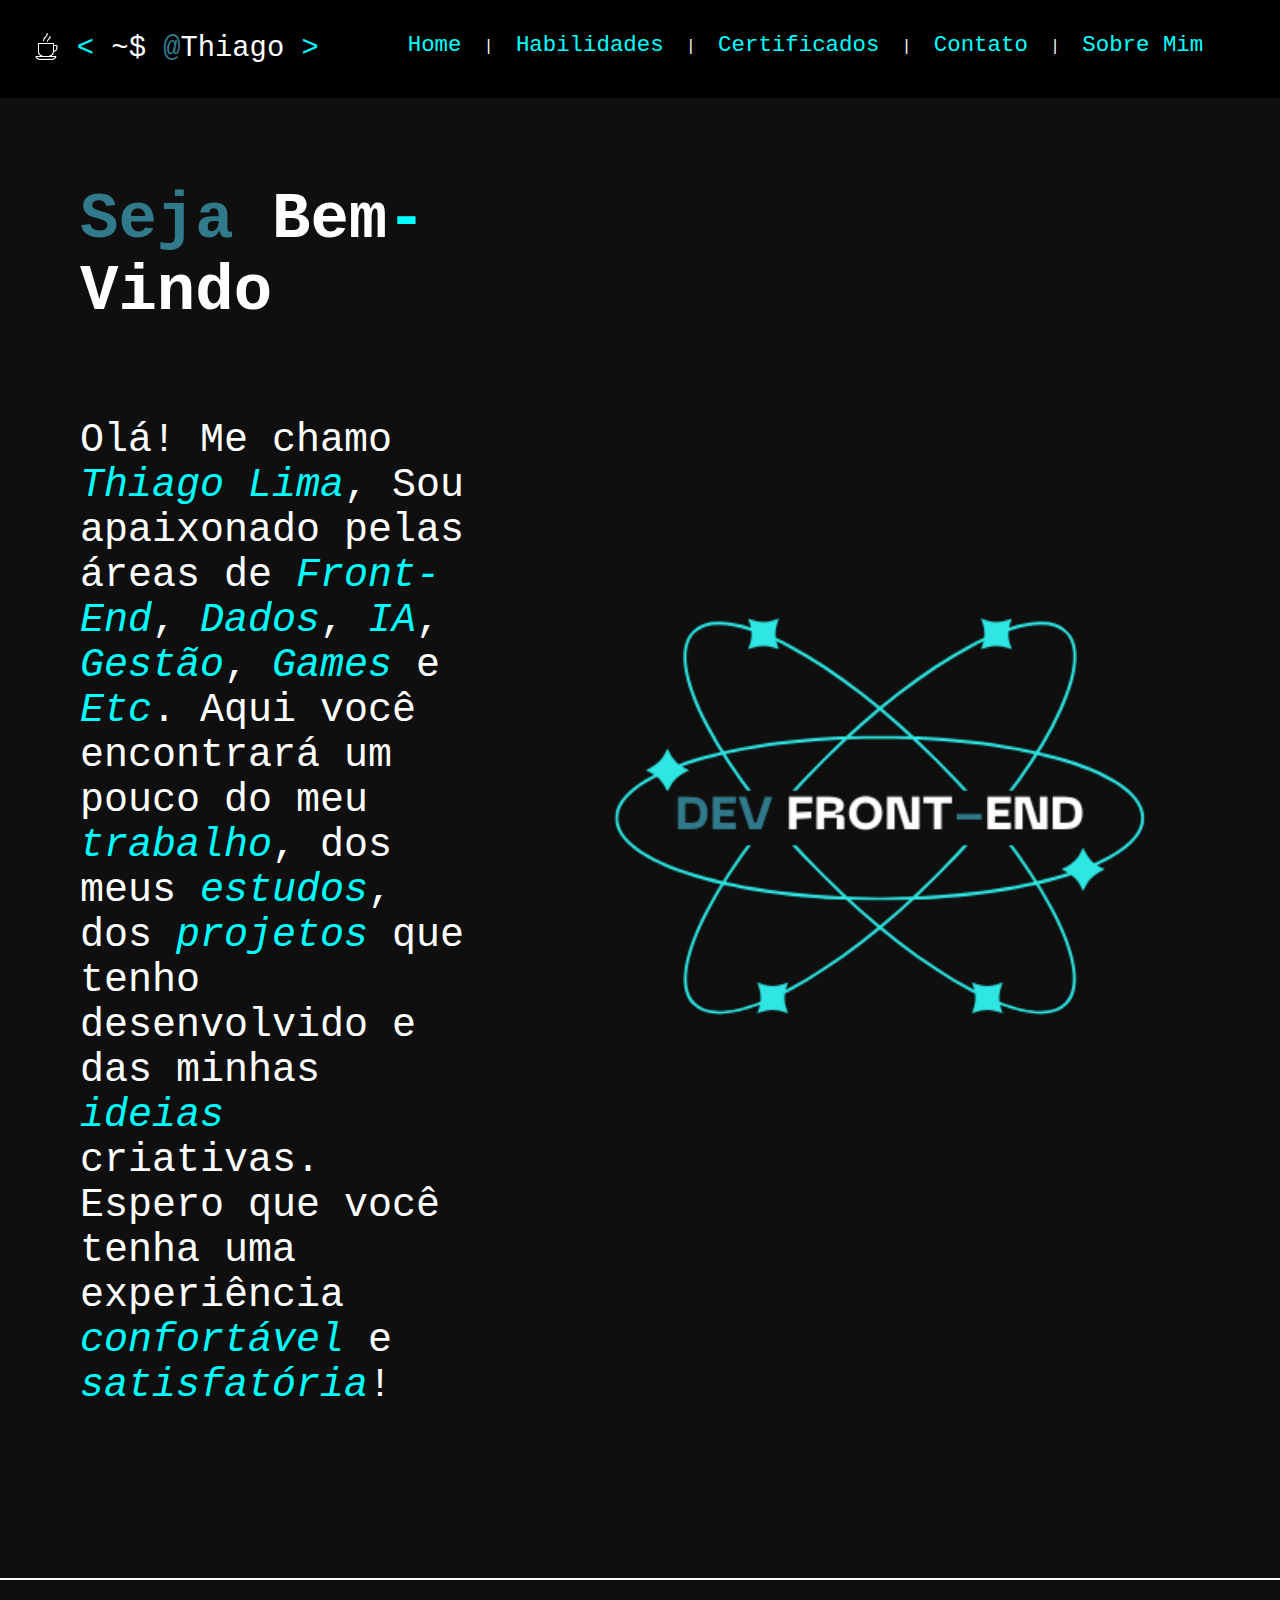
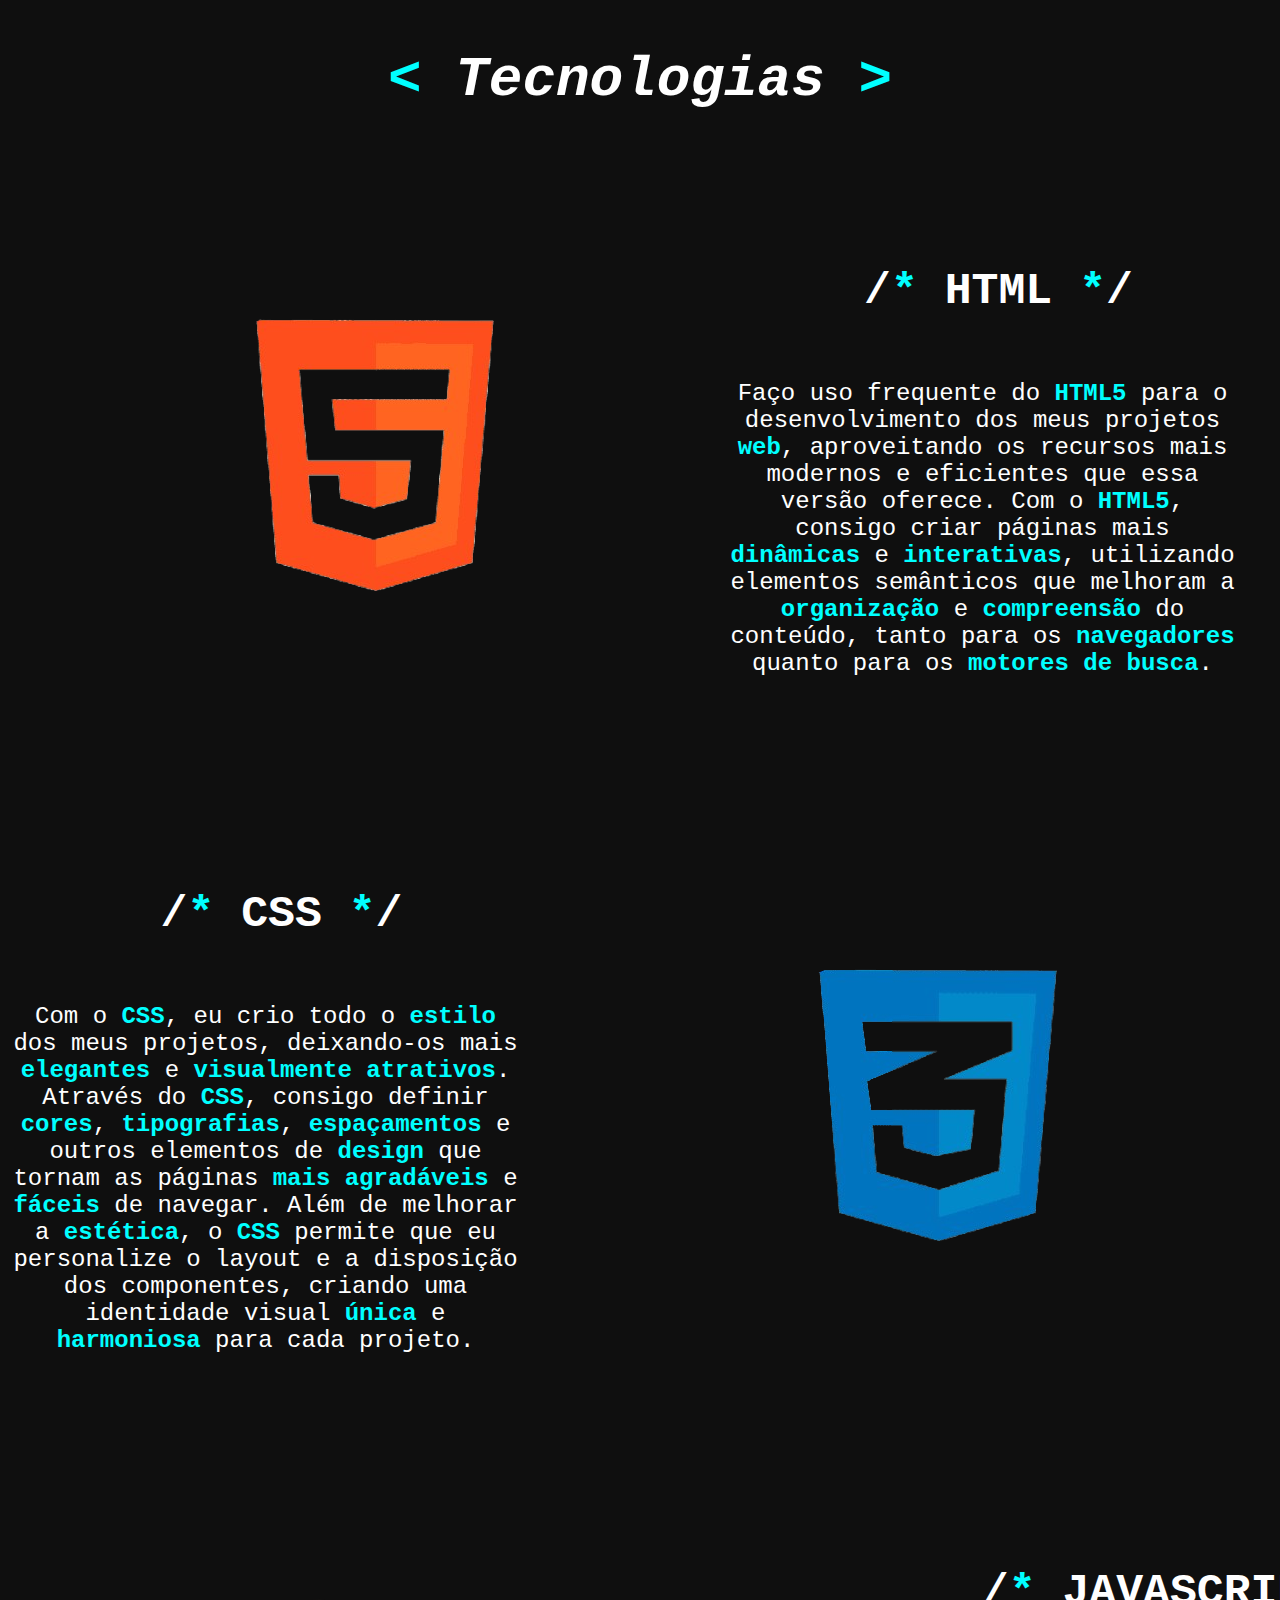
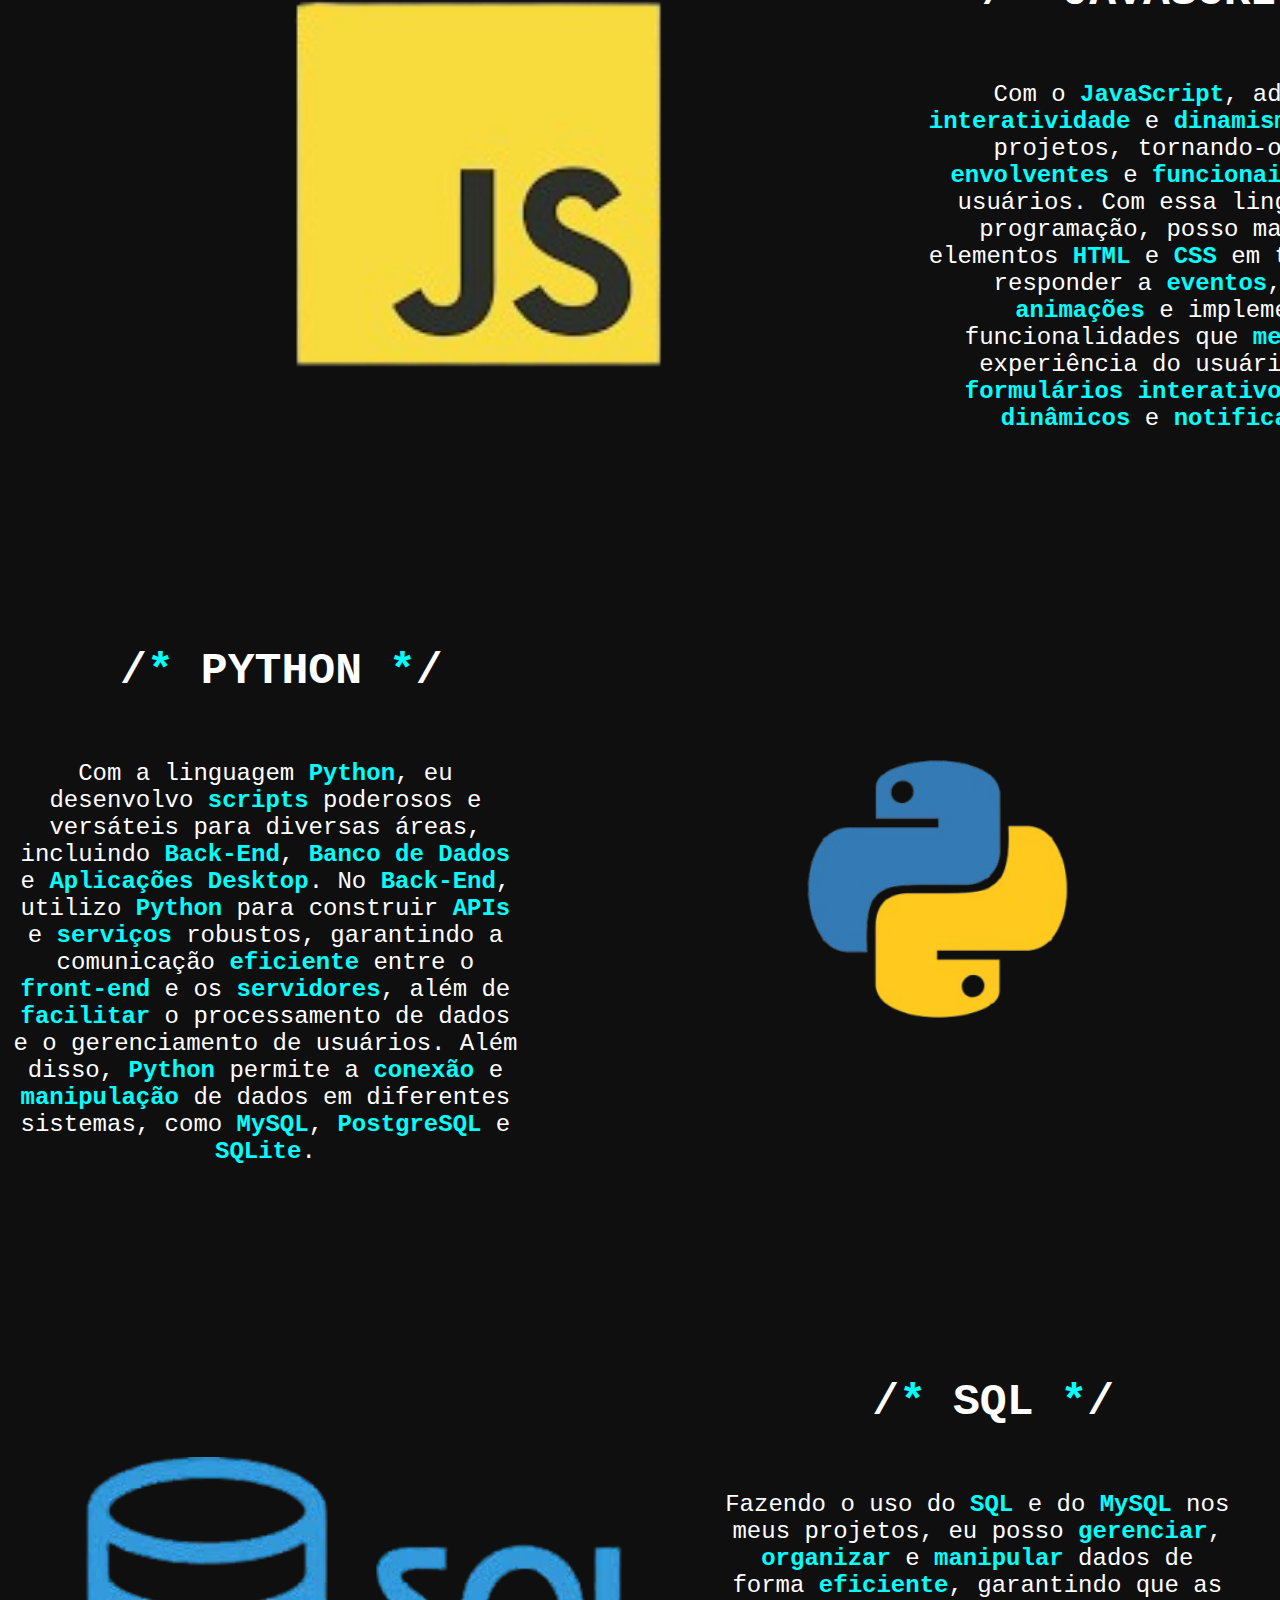
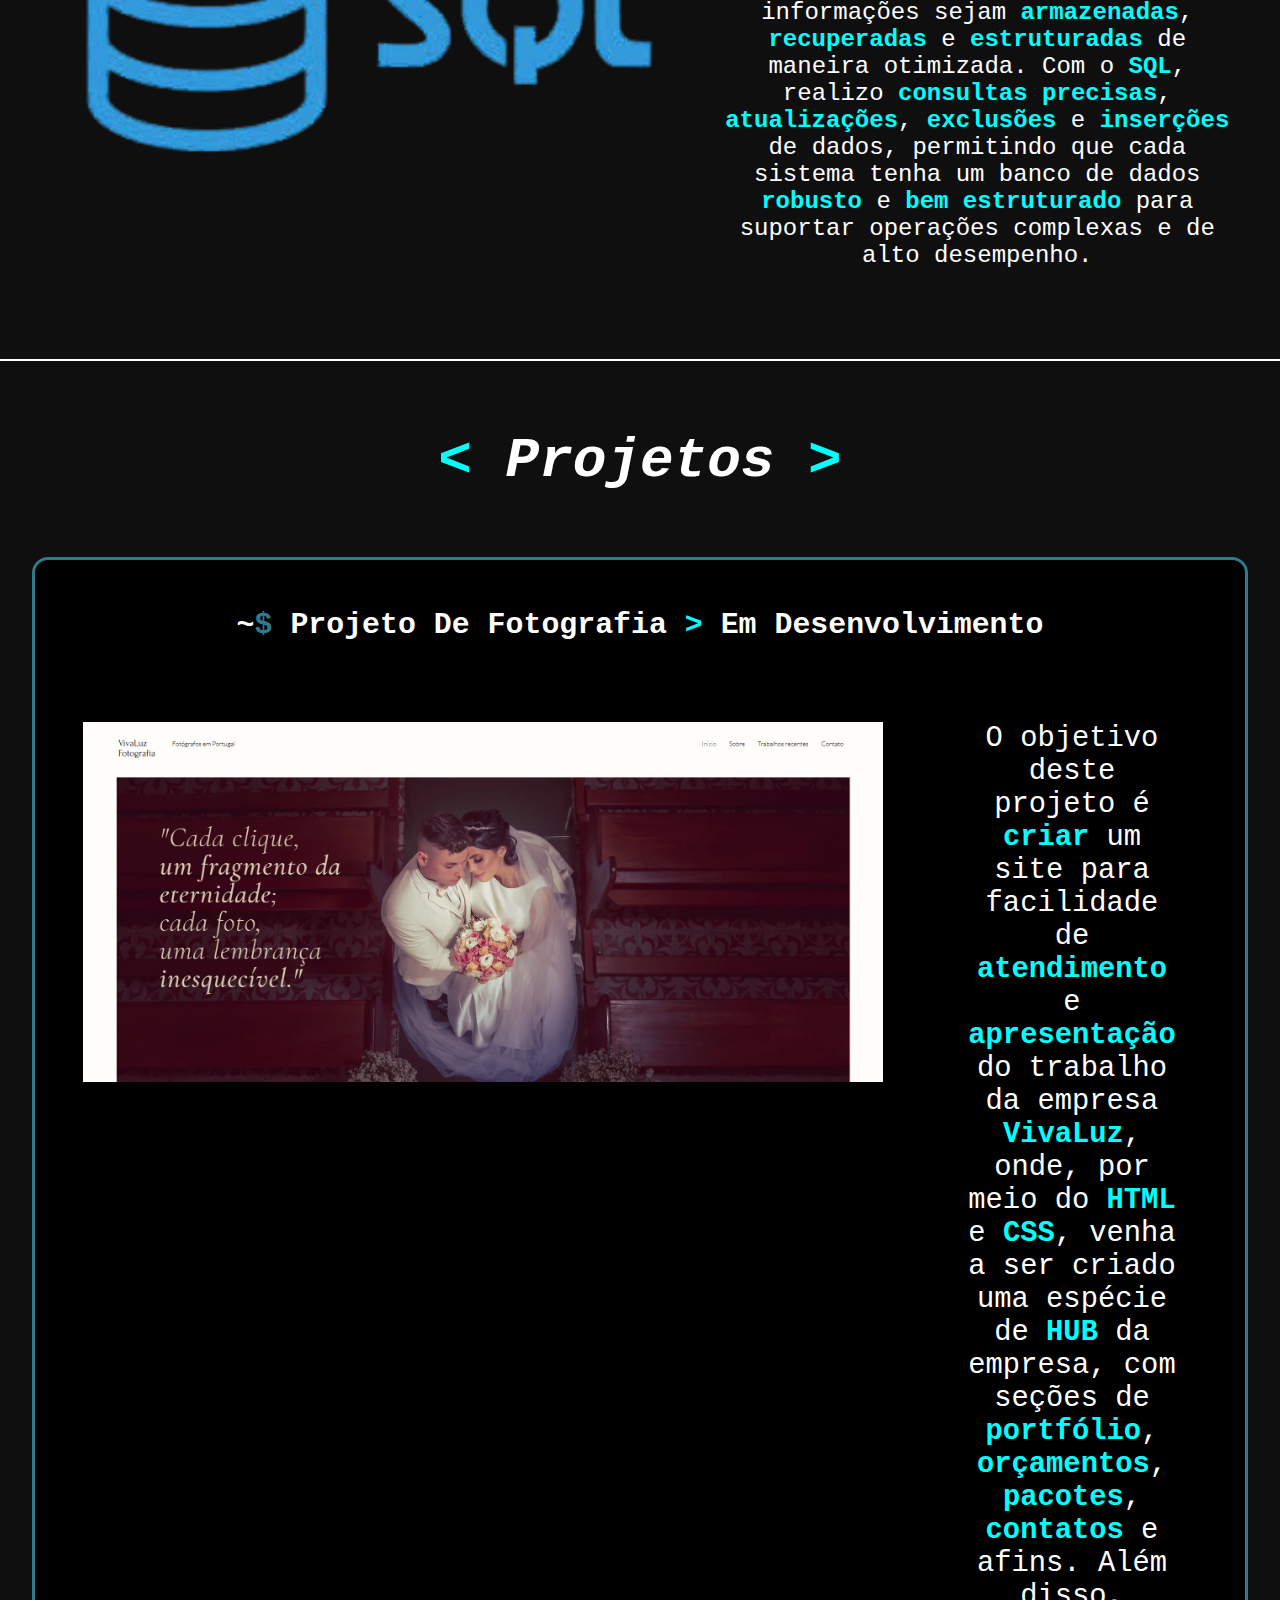
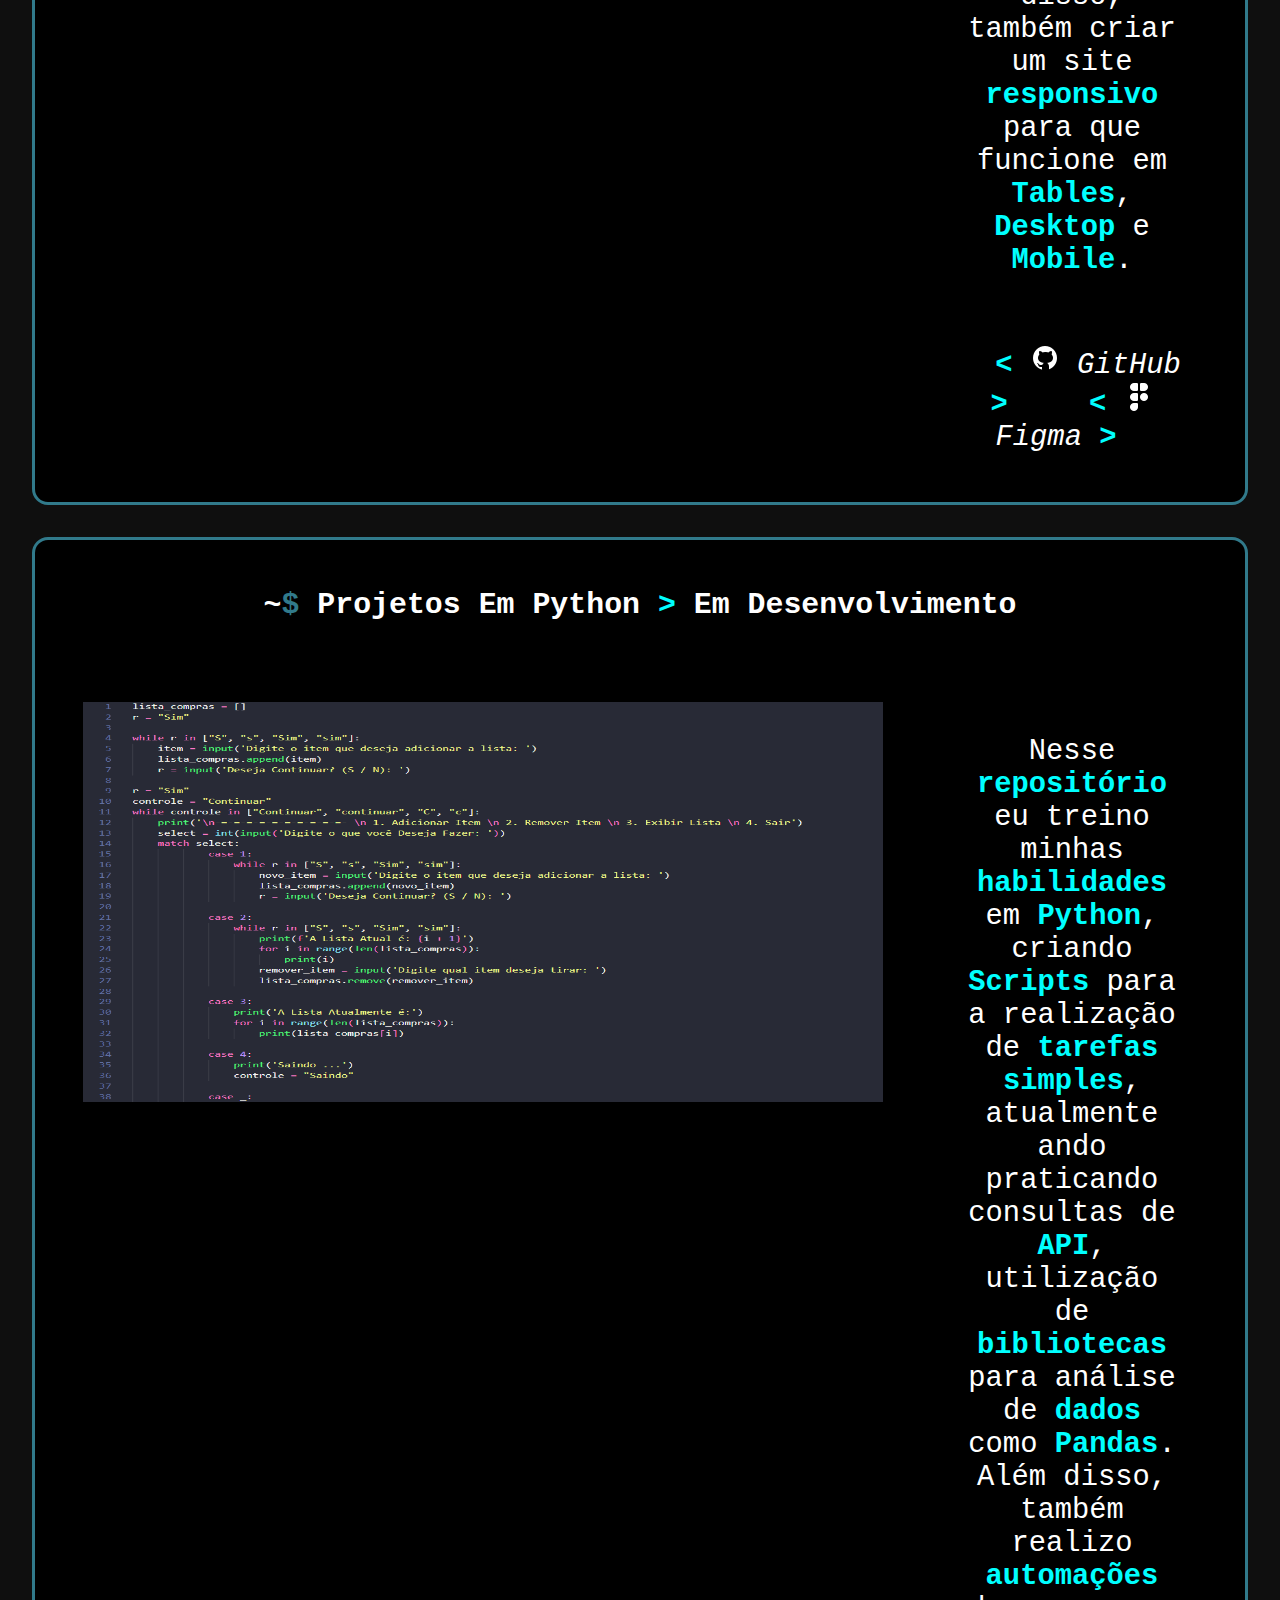
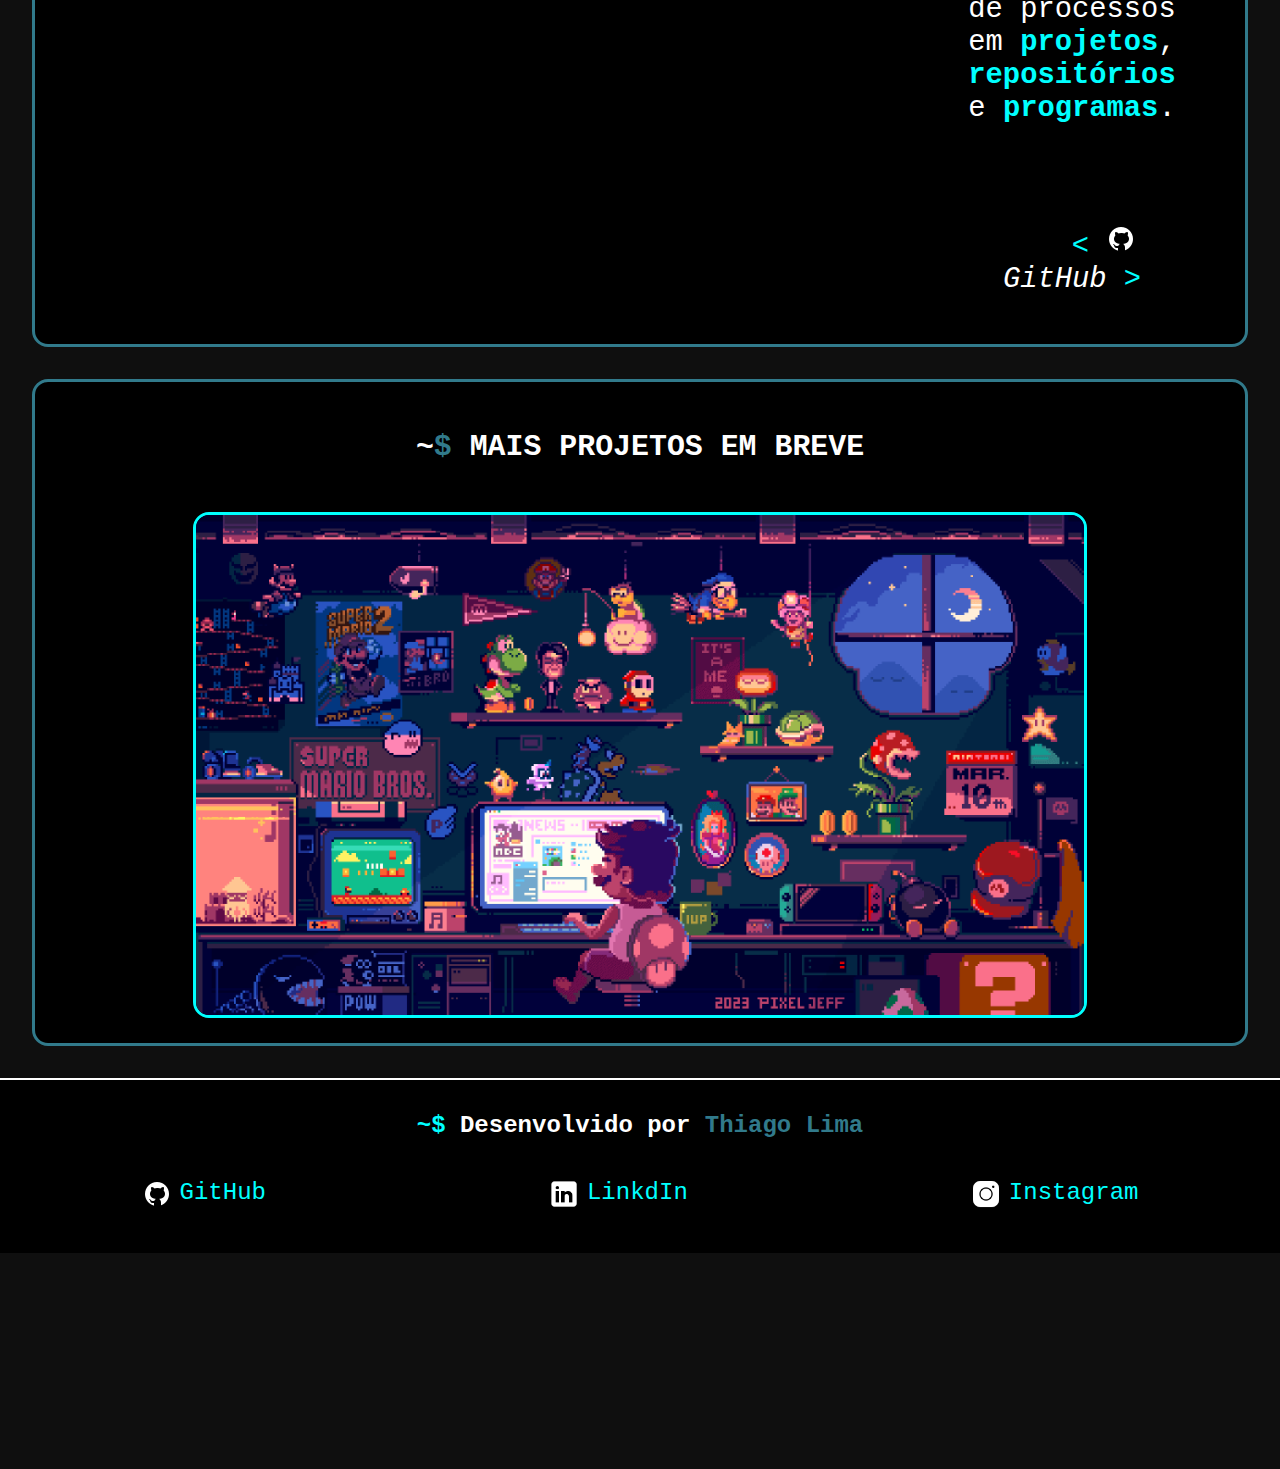
<file: index.html>
<!DOCTYPE html>
<html lang="pt-BR">
<head>
    <meta charset="UTF-8">
    <link rel="stylesheet" href="styles/index.css">
    <title>Home</title>
</head>

<body>
    <header class="cabecalho">
        <div class="cabecalho__esquerda">
            <a class="cafe" href="html/cafe.html"><img class="cafe__icon" src="imgs/icons8-café-50.png" alt="cafe"></a>
            
            <a class="cabecalho__botao__home" href="index.html">
                <span style="color: aqua;">&lt;</span>
                <span style="color: white;"> ~$ </span>
                <span style="color: #317a8b;">@</span><span style="color: white;">Thiago</span>
                <span style="color: aqua;">&gt;</span>
            </a>
        </div>

        <div class="cabecalho__itens">
            <a class="cabecalho__item" href="index.html">Home</a>

            <a class="cabecalho__item__divisao">|</a>

            <a class="cabecalho__item" href="html/habilidades.html">Habilidades</a>

            <a class="cabecalho__item__divisao">|</a>

            <a class="cabecalho__item" href="html/certificados.html">Certificados</a>

            <a class="cabecalho__item__divisao">|</a>

            <a class="cabecalho__item" href="html/contato.html">Contato</a>

            <a class="cabecalho__item__divisao">|</a>

            <a class="cabecalho__item" href="html/sobre.html">Sobre Mim</a>
        </div>
    </header>


    <br><br><br>

    <section class="secao1__banner">
        <div class="secao1__card">
            <div class="secao1__card__box1">
                <h1 class="secao1__card__box1__titulo">Seja <a style="color: white;">Bem</a><a class="destaque">-</a><a style="color: white;">Vindo</a></h1><br><br><br><br><br>

                <p class="secao1__card__box1__texto">Olá! Me chamo <i class="destaque">Thiago Lima</i>, Sou apaixonado pelas áreas de <i class="destaque">Front-End</i>, <i class="destaque">Dados</i>, <i class="destaque">IA</i>, <i class="destaque">Gestão</i>, <i class="destaque">Games</i> e <i class="destaque">Etc</i>. Aqui você encontrará um pouco do meu <i class="destaque">trabalho</i>, dos meus <i class="destaque">estudos</i>, dos <i class="destaque">projetos</i> que tenho desenvolvido e das minhas <i class="destaque">ideias</i> criativas. Espero que você tenha uma experiência <i class="destaque">confortável</i> e <i class="destaque quanto">satisfatória</i>!</p>
            </div>

            <div class="secao1__card__box2">
                <img class="secao1__card__box2__imagem" src="imgs/imgs-index/Logo Maior Home.png" alt="Imagem Front-End">
            </div>
        </div>

        <br><br><br><br><br>

        <hr class="divisao__secoes">
    </section>





    <section class="secao2__tecnologias">
        <br><br>
        <i>
            <h2 class="secao2__tecnologias__titulo"><b class="destaque">&lt;</b> Tecnologias <b class="destaque">&gt;</b></h2>
            <br><br><br><br><br>
        </i>

        <div class="secao2__card_html">
            <img class="secao2__card_html__logo" src="imgs/imgs-index/Logo-HTML-5.png" alt="Logo HTML">

            <div class="secao2__bloco__texto__html">
                <h3 class="secao2__card__titulo">/<b class="destaque">*</b> HTML <b class="destaque">*</b>/</h3>
                <p class="secao2__card__texto">Faço uso frequente do <b class="destaque">HTML5</b> para o desenvolvimento dos meus projetos <b class="destaque">web</b>, aproveitando os recursos mais modernos e eficientes que essa versão oferece. Com o <b class="destaque">HTML5</b>, consigo criar páginas mais <b class="destaque">dinâmicas</b> e <b class="destaque">interativas</b>, utilizando elementos semânticos que melhoram a <b class="destaque">organização</b> e <b class="destaque">compreensão</b> do conteúdo, tanto para os <b class="destaque">navegadores</b> quanto para os <b class="destaque">motores de busca</b>.</p>
            </div>
        </div>

        <br><br><br><br><br><br><br><br><br><br>

        <div class="secao2__card_html">
            <div class="secao2__bloco__texto__html">
                <h3 class="secao2__card__titulo">/<b class="destaque">*</b> CSS <b class="destaque">*</b>/</h3>
                <p class="secao2__card__texto">Com o <b class="destaque">CSS</b>, eu crio todo o <b class="destaque">estilo</b> dos meus projetos, deixando-os mais <b class="destaque">elegantes</b> e <b class="destaque">visualmente atrativos</b>. Através do <b class="destaque">CSS</b>, consigo definir <b class="destaque">cores</b>, <b class="destaque">tipografias</b>, <b class="destaque">espaçamentos</b> e outros elementos de <b class="destaque">design</b> que tornam as páginas <b class="destaque">mais agradáveis</b> e <b class="destaque">fáceis</b> de navegar. Além de melhorar a <b class="destaque">estética</b>, o <b class="destaque">CSS</b> permite que eu personalize o layout e a disposição dos componentes, criando uma identidade visual <b class="destaque">única</b> e <b class="destaque">harmoniosa</b> para cada projeto.</p>
            </div>

            <img class="secao2__card_html__logo" src="imgs/imgs-index/Logo-CSS-3.png" alt="Logo CSS">
        </div>

        <br><br><br><br><br><br><br><br><br><br>

        <div class="secao2__card_html">
            <img class="secao2__card_html__logo logo-js" src="imgs/imgs-index/Logo-JS.png" alt="Logo JAVASCRIPT">

            <div class="secao2__bloco__texto__html">
                <h3 class="secao2__card__titulo">/<b class="destaque">*</b> JAVASCRIPT <b class="destaque">*</b>/</h3>
                <p class="secao2__card__texto">Com o <b class="destaque">JavaScript</b>, adiciono <b class="destaque">interatividade</b> e <b class="destaque">dinamismo</b> aos meus projetos, tornando-os mais <b class="destaque">envolventes</b> e <b class="destaque">funcionais</b> para os usuários. Com essa linguagem de programação, posso manipular elementos <b class="destaque">HTML</b> e <b class="destaque">CSS</b> em tempo real, responder a <b class="destaque">eventos</b>, criar <b class="destaque">animações</b> e implementar funcionalidades que <b class="destaque">melhoram</b> a experiência do usuário, como <b class="destaque">formulários interativos</b>, <b class="destaque">menus dinâmicos</b> e <b class="destaque">notificações</b>.</p>
            </div>
        </div>

        <br><br><br><br><br><br><br><br><br><br>

        <div class="secao2__card_html">
            <div class="secao2__bloco__texto__html">
                <h3 class="secao2__card__titulo">/<b class="destaque">*</b> PYTHON <b class="destaque">*</b>/</h3>
                <p class="secao2__card__texto">Com a linguagem <b class="destaque">Python</b>, eu desenvolvo <b class="destaque">scripts</b> poderosos e versáteis para diversas áreas, incluindo <b class="destaque">Back-End</b>, <b class="destaque">Banco de Dados</b> e <b class="destaque">Aplicações Desktop</b>. No <b class="destaque">Back-End</b>, utilizo <b class="destaque">Python</b> para construir <b class="destaque">APIs</b> e <b class="destaque">serviços</b> robustos, garantindo a comunicação <b class="destaque">eficiente</b> entre o <b class="destaque">front-end</b> e os <b class="destaque">servidores</b>, além de <b class="destaque">facilitar</b> o processamento de dados e o gerenciamento de usuários. Além disso, <b class="destaque">Python</b> permite a <b class="destaque">conexão</b> e <b class="destaque">manipulação</b> de dados em diferentes sistemas, como <b class="destaque">MySQL</b>, <b class="destaque">PostgreSQL</b> e <b class="destaque">SQLite</b>.</p>
            </div>

            <img class="secao2__card_html__logo logo-python" src="imgs/imgs-index/python-logo.png" alt="Logo PYTHON">
        </div>

        <br><br><br><br><br><br><br><br><br><br>

        <div class="secao2__card_html">
            <img class="secao2__card_html__logo logo-sql" src="imgs/imgs-index/Logo-SQL.png" alt="Logo SQL">

            <div class="secao2__bloco__texto__html">
                <h3 class="secao2__card__titulo">/<b class="destaque">*</b> SQL <b class="destaque">*</b>/</h3>
                <p class="secao2__card__texto">Fazendo o uso do <b class="destaque">SQL</b> e do <b class="destaque">MySQL</b> nos meus projetos, eu posso <b class="destaque">gerenciar</b>, <b class="destaque">organizar</b> e <b class="destaque">manipular</b> dados de forma <b class="destaque">eficiente</b>, garantindo que as informações sejam <b class="destaque">armazenadas</b>, <b class="destaque">recuperadas</b> e <b class="destaque">estruturadas</b> de maneira otimizada. Com o <b class="destaque">SQL</b>, realizo <b class="destaque">consultas precisas</b>, <b class="destaque">atualizações</b>, <b class="destaque">exclusões</b> e <b class="destaque">inserções</b> de dados, permitindo que cada sistema tenha um banco de dados <b class="destaque">robusto</b> e <b class="destaque">bem estruturado</b> para suportar operações complexas e de alto desempenho.</p>
            </div>
        </div>

        <br><br><br><br><br>

        <hr class="divisao__secoes">
    </section>

    <br><br>

    <section class="secao3__projetos">
        <h2 class="secao2__tecnologias__titulo"><b class="destaque">&lt;</b> <i>Projetos</i> <b class="destaque">&gt;</b></h2>

        <div class="box1">
            <h5 class="box1__titulo">~<a style="color: #317a8b;">$</a> Projeto De Fotografia <b class="destaque">&gt;</b> Em Desenvolvimento</h5>

            <div class="box1__card1">
                <div class="box1__card1__foto">
                    <img class="box1__card1__imagem" src="imgs/imgs-index/projeto-fotografia.png" alt="FOTO DO PORTFÓLIO">
                </div>

                <div class="box1__card1__texto">
                    <p>O objetivo deste projeto é <b class="destaque">criar</b> um site para facilidade de <b class="destaque">atendimento</b> e <b class="destaque">apresentação</b> do trabalho da empresa <b class="destaque">VivaLuz</b>, onde, por meio do <b class="destaque">HTML</b> e <b class="destaque">CSS</b>, venha a ser criado uma espécie de <b class="destaque">HUB</b> da empresa, com seções de <b class="destaque">portfólio</b>, <b class="destaque">orçamentos</b>, <b class="destaque">pacotes</b>, <b class="destaque">contatos</b> e afins. Além disso, também criar um site <b class="destaque">responsivo</b> para que funcione em <b class="destaque">Tables</b>, <b class="destaque">Desktop</b> e <b class="destaque">Mobile</b>.</p>

                    <br><br>

                    <div class="box__card1__botoes">
                        <a class="box__botoes" href="https://github.com/DevThiagoLima/projeto-Fotografia.git" target="_blank"><b class="destaque">&lt;</b> <img src="imgs/imgs-index/icons8-github-30.png" alt="github-icon"> <i>GitHub</i> <b class="destaque">&gt;</b></a>

                        <a class="box__botoes" href="https://www.figma.com/proto/PPd1881TfBXDP14ce8QCdd/Sprint-3?node-id=0-1&node-type=canvas&t=Nz0SxgezNVfVFcMl-0&scaling=scale-down&content-scaling=fixed&page-id=0%3A1&starting-point-node-id=3001%3A2&show-proto-sidebar=1" target="_blank"><b class="destaque">&lt;</b> <img src="imgs/imgs-index/icons8-figma-30.png" alt="figma-icon"> <i>Figma</i> <b class="destaque">&gt;</b></a>
                    </div>
                </div>
            </div>
        </div>

        <div class="box1">
            <h5 class="box1__titulo">~<a style="color: #317a8b;">$</a> Projetos Em Python <b class="destaque">&gt;</b> Em Desenvolvimento</h5>

            <div class="box1__card1">
                <div class="box1__card1__foto">
                    <img class="box2__card2__imagem" src="imgs/imgs-index/projeto-python.png" alt="FOTO PYTHON">
                </div>

                <div class="box1__card1__texto">
                    <br>
                    <p>Nesse <b class="destaque">repositório</b> eu treino minhas <b class="destaque">habilidades</b> em <b class="destaque">Python</b>, criando <b class="destaque">Scripts</b> para a realização de <b class="destaque">tarefas simples</b>, atualmente ando praticando consultas de <b class="destaque">API</b>, utilização de <b class="destaque">bibliotecas</b> para análise de <b class="destaque">dados</b> como <b class="destaque">Pandas</b>. Além disso, também realizo <b class="destaque">automações</b> de processos em <b class="destaque">projetos</b>, <b class="destaque">repositórios</b> e <b class="destaque">programas</b>.</p>

                    <br><br><br>

                    <div class="box__card1__botoes">
                        <a class="box__botoes" href="" target="_blank"><a class="destaque">&lt;</a> <img src="imgs/imgs-index/icons8-github-30.png" alt="github-icon"> <i>GitHub</i> <a class="destaque">&gt;</a></a>
                    </div>
                </div>
            </div>
        </div>

        <div class="box1">
            <h5 class="box1__titulo">~<a style="color: #317a8b;">$</a> MAIS PROJETOS EM BREVE</h5>

            <div class="boxgif__card1">
                <div class="boxgif__card1__foto">
                    <img class="boxgif__card2__imagem" src="imgs/imgs-index/teste-gif2.gif" alt="FOTO PROGRAMADOR">
                </div>
            </div>
        </div>
    </section>





    <hr class="divisao__secoes">
    <footer class="rodape">
        <h3 class="rodape__titulo"><b class="destaque">~$</b> Desenvolvido por <b style="color: #317a8b;">Thiago Lima</b></h3>

        <div class="rodape__infos">
            <div class="rodape__links">
                <a class="rodape__links__link" href="https://github.com/DevThiagoLima"><img class="github-icon" src="imgs/imgs-index/icons8-github-30.png" alt="">GitHub</a>
                <a class="rodape__links__link" href="https://www.linkedin.com/in/thiago-lima-224914208/"><img class="linkedin-icon" src="imgs/imgs-index/icons8-linkedin-50.png" alt="">LinkdIn</a>
                <a class="rodape__links__link" href="https://www.instagram.com/_.https.thiago/"><img class="instagram-icon" src="imgs/imgs-index/icons8-instagram-50.png" alt="instagram-icon">Instagram</a>
            </div>
        </div>
        <br><br>
    </footer>
</body>
</html>
</file>
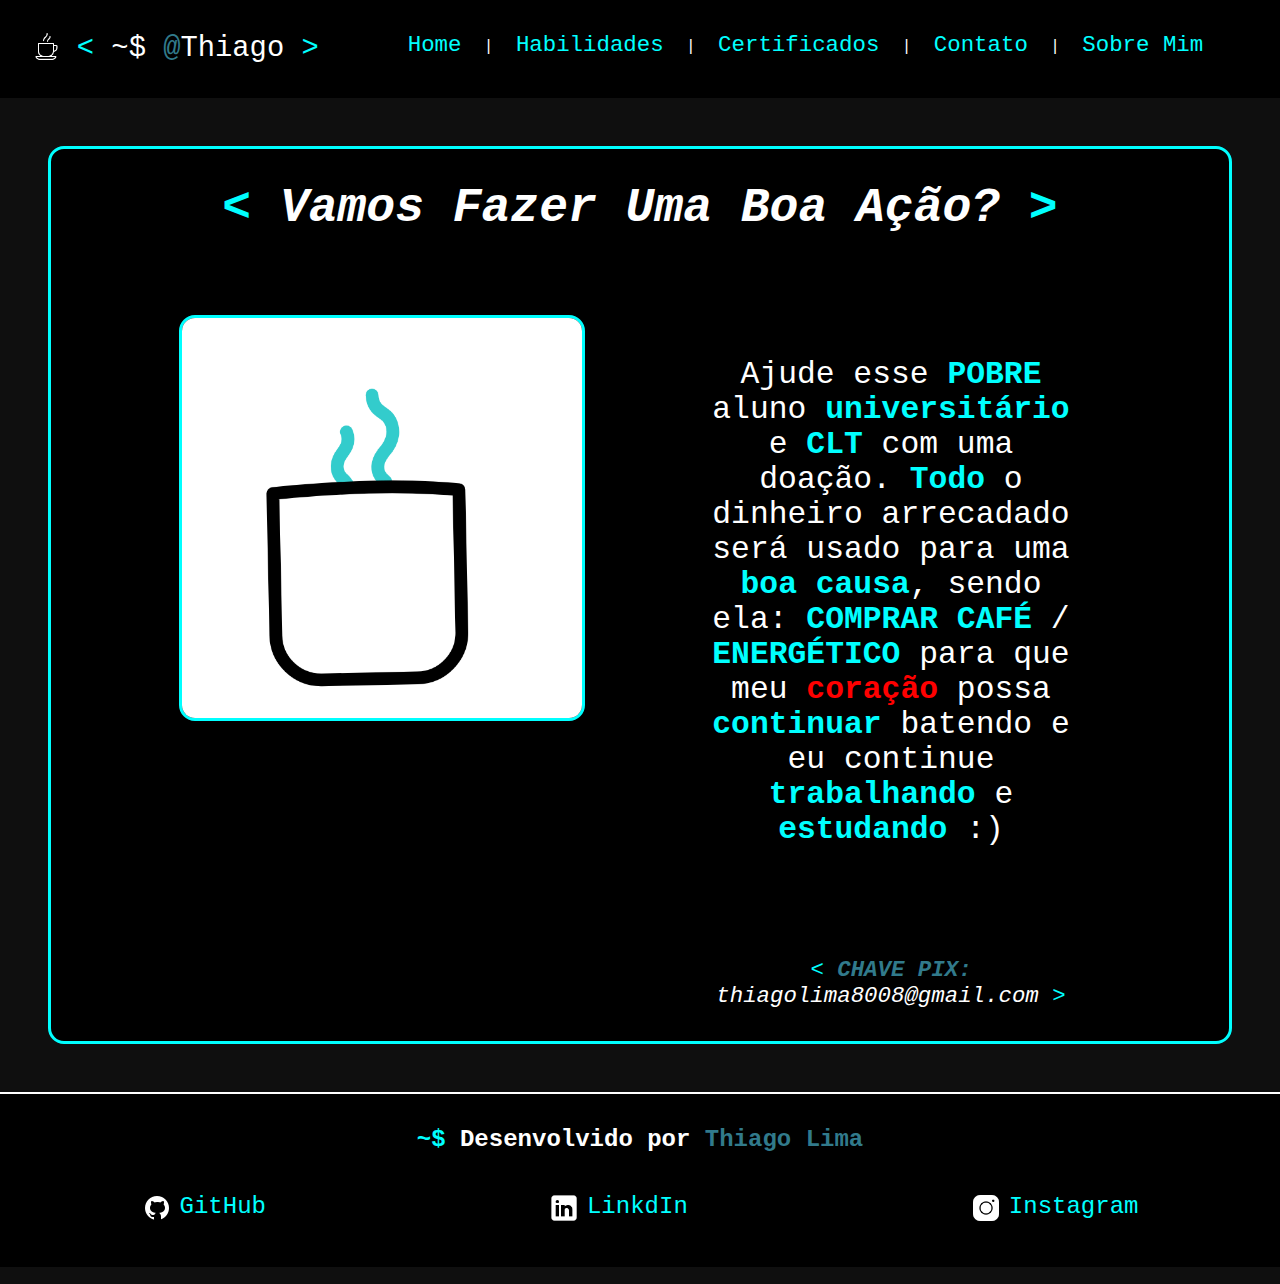
<file: html/cafe.html>
<!DOCTYPE html>
<html lang="pt-BR">
<head>
    <meta charset="UTF-8">
    <link rel="stylesheet" href="../styles/cafe.css">
    <title>Faz a Boa ^^</title>
</head>

<body>
    <header class="cabecalho">
        <div class="cabecalho__esquerda">
            <a class="cafe" href="../html/cafe.html"><img class="cafe__icon" src="../imgs/icons8-café-50.png" alt="cafe"></a>
            
            <a class="cabecalho__botao__home" href="../index.html">
                <span style="color: aqua;">&lt;</span>
                <span style="color: white;"> ~$ </span>
                <span style="color: #317a8b;">@</span><span style="color: white;">Thiago</span>
                <span style="color: aqua;">&gt;</span>
            </a>
        </div>

        <div class="cabecalho__itens">
            <a class="cabecalho__item" href="../index.html">Home</a>

            <a class="cabecalho__item__divisao">|</a>

            <a class="cabecalho__item" href="../html/habilidades.html">Habilidades</a>

            <a class="cabecalho__item__divisao">|</a>

            <a class="cabecalho__item" href="../html/certificados.html">Certificados</a>

            <a class="cabecalho__item__divisao">|</a>

            <a class="cabecalho__item" href="../html/contato.html">Contato</a>

            <a class="cabecalho__item__divisao">|</a>

            <a class="cabecalho__item" href="../html/sobre.html">Sobre Mim</a>
        </div>
    </header>


    <section class="card__cafe">

        <div class="box__cafe">
            <h3 class="card__cafe__titulo"><i><b class="destaque">&lt;</b> Vamos Fazer Uma Boa Ação? <b class="destaque">&gt;</b></i></h3>

            <div class="card__cafe__div">
                <div class="card__cafe__imagem">
                    <img class="gif-cafe" src="../imgs/imgs-cafe/cafe-gif.png" alt="GIF CAFE">
                </div>

                <div class="card__cafe__texto">
                <br>
                <p class="card__cafe__texto">Ajude esse <b class="destaque">POBRE</b> aluno <b class="destaque">universitário</b> e <b class="destaque">CLT</b> com uma doação. <b class="destaque">Todo</b> o dinheiro arrecadado será usado para uma <b class="destaque">boa causa</b>, sendo ela: <b class="destaque">COMPRAR CAFÉ</b> / <b class="destaque">ENERGÉTICO</b> para que meu <b style="color: red;">coração</b> possa <b class="destaque">continuar</b> batendo e eu continue <b class="destaque">trabalhando</b> e <b class="destaque">estudando</b> :&#41</p>

                <br><br><br>

                    <div class="box__card1__botoes">
                        <a class="cafe__chave__pix" href="" target="_blank"><a class="destaque">&lt;</a> <i><b style="color: #317a8b;">CHAVE PIX:</b> thiagolima8008@gmail.com</i> <a class="destaque">&gt;</a></a>
                    </div>
                </div>
            </div>
        </div>
    </section>


    <hr class="divisao__secoes">
    <footer class="rodape">
        <h3 class="rodape__titulo"><b class="destaque">~$</b> Desenvolvido por <b style="color: #317a8b;">Thiago Lima</b></h3>

        <div class="rodape__infos">
            <div class="rodape__links">
                <a class="rodape__links__link" href="https://github.com/DevThiagoLima"><img class="github-icon" src="../imgs/imgs-index/icons8-github-30.png" alt="">GitHub</a>
                <a class="rodape__links__link" href="https://www.linkedin.com/in/thiago-lima-224914208/"><img class="linkedin-icon" src="../imgs/imgs-index/icons8-linkedin-50.png" alt="">LinkdIn</a>
                <a class="rodape__links__link" href="https://www.instagram.com/_.https.thiago/"><img class="instagram-icon" src="../imgs/imgs-index/icons8-instagram-50.png" alt="instagram-icon">Instagram</a>
            </div>
        </div>
        <br><br>
    </footer>
</body>
</html>
</file>
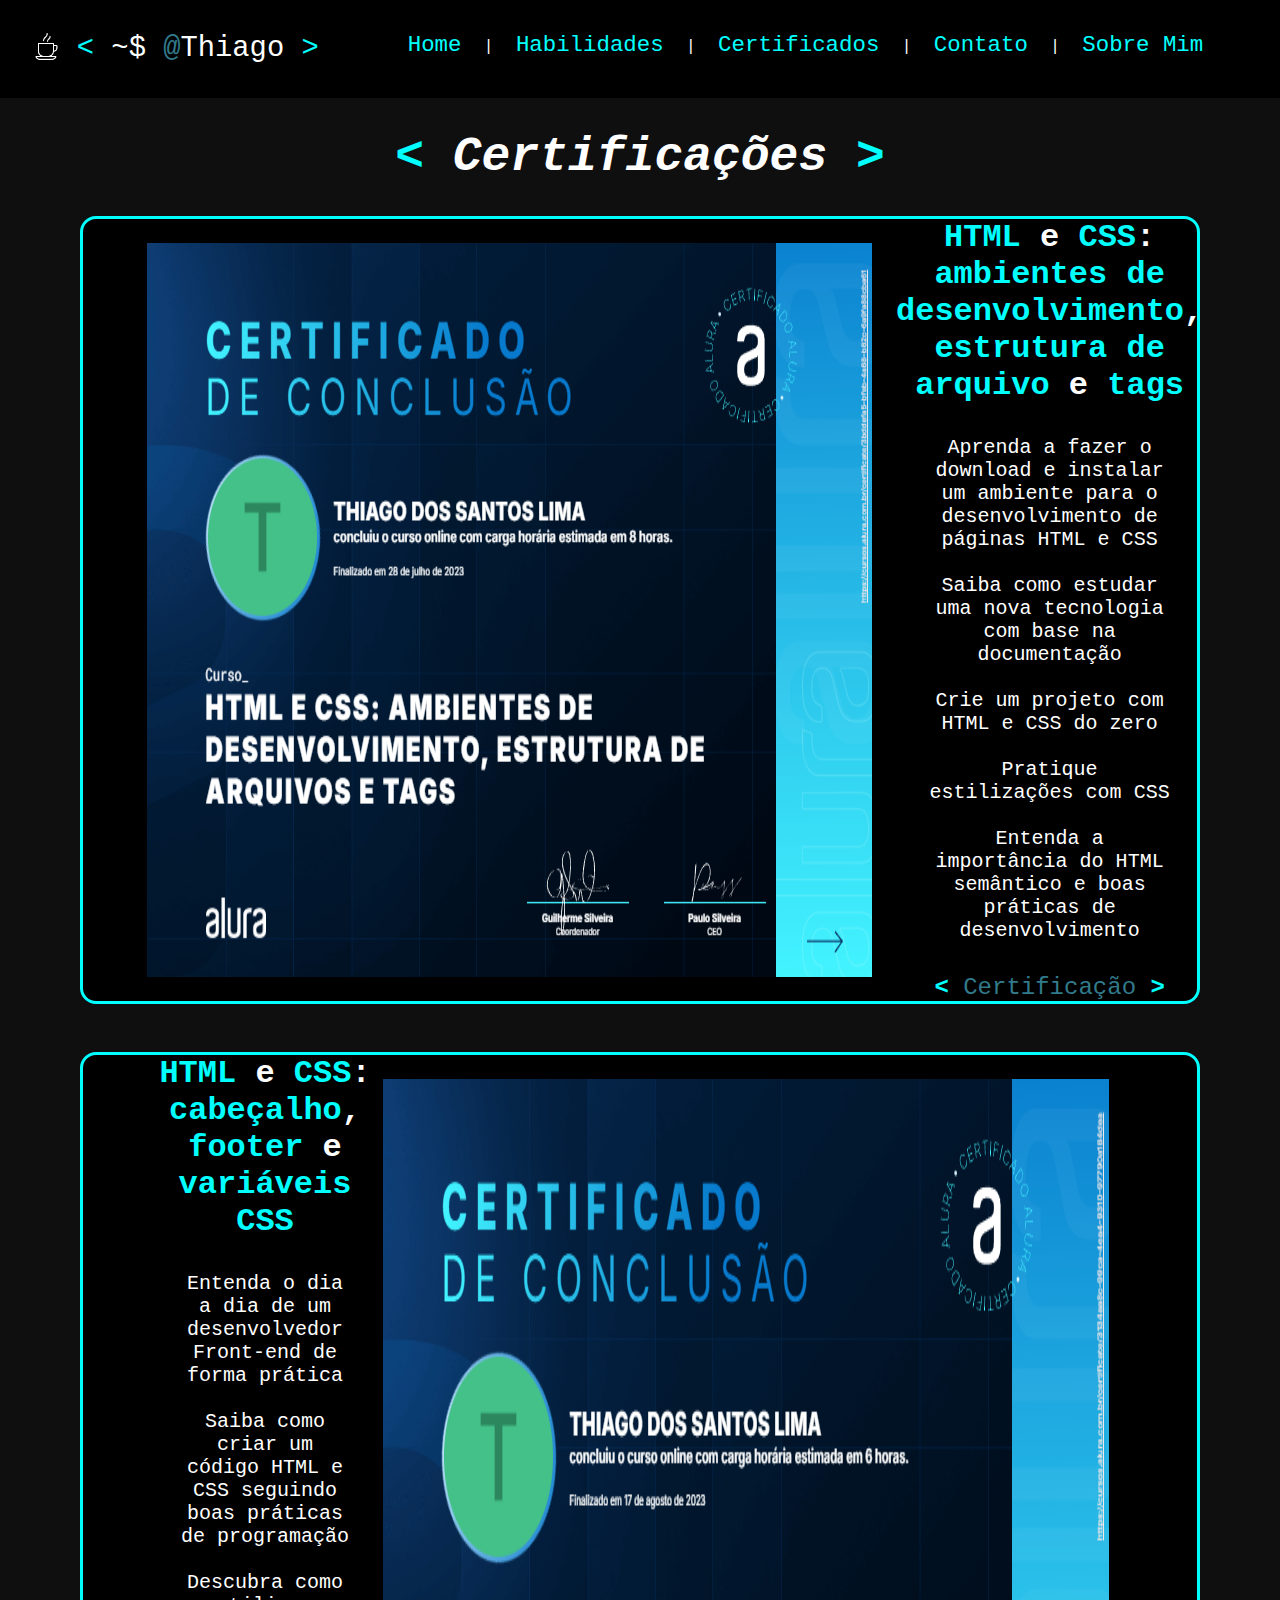
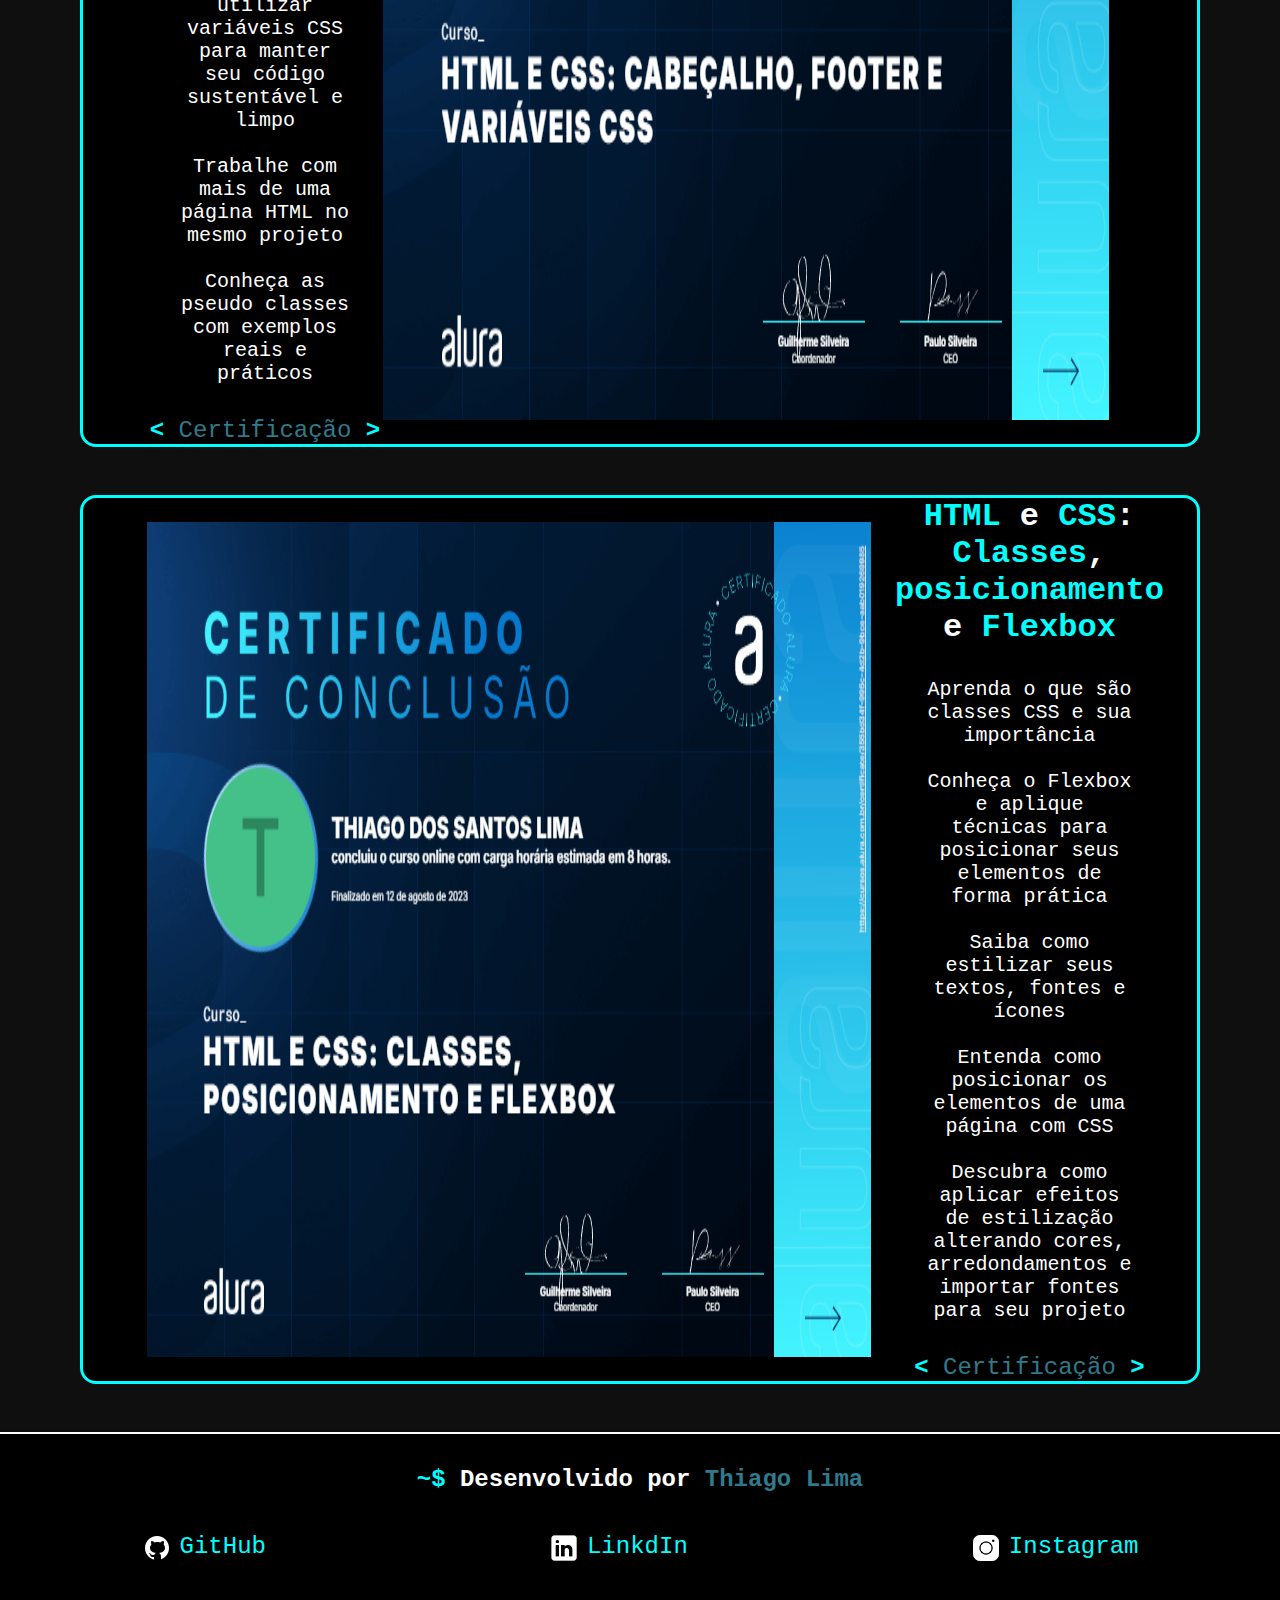
<file: html/certificados.html>
<!DOCTYPE html>
<html lang="pt-BR">
<head>
    <meta charset="UTF-8">
    <link rel="stylesheet" href="../styles/certificados.css">
    <title>Certificados</title>
</head>

<body>
    <header class="cabecalho">
        <div class="cabecalho__esquerda">
            <a class="cafe" href="../html/cafe.html"><img class="cafe__icon" src="../imgs/icons8-café-50.png" alt="cafe"></a>
            
            <a class="cabecalho__botao__home" href="../index.html">
                <span style="color: aqua;">&lt;</span>
                <span style="color: white;"> ~$ </span>
                <span style="color: #317a8b;">@</span><span style="color: white;">Thiago</span>
                <span style="color: aqua;">&gt;</span>
            </a>
        </div>

        <div class="cabecalho__itens">
            <a class="cabecalho__item" href="../index.html">Home</a>

            <a class="cabecalho__item__divisao">|</a>

            <a class="cabecalho__item" href="../html/habilidades.html">Habilidades</a>

            <a class="cabecalho__item__divisao">|</a>

            <a class="cabecalho__item" href="../html/certificados.html">Certificados</a>

            <a class="cabecalho__item__divisao">|</a>

            <a class="cabecalho__item" href="../html/contato.html">Contato</a>

            <a class="cabecalho__item__divisao">|</a>

            <a class="cabecalho__item" href="../html/sobre.html">Sobre Mim</a>
        </div>
    </header>


    <section class="secao__certificados">
        <h2 class="certificado__titulo"><b class="destaque">&lt;</b> Certificações <b class="destaque">&gt;</b></h2>

        <div class="certificado__card">
            <img class="certificado__foto" src="../imgs/imgs-certificados/certificado1.png" alt="CERTIFICADO-FOTO">

            <div class="certificado__div">
                <h3 class="certificado__div__titulo"><b class="destaque">HTML</b> e <b class="destaque">CSS</b>: <b class="destaque">ambientes de desenvolvimento</b>, <b class="destaque">estrutura de arquivo</b> e <b class="destaque">tags</b></h3>

                <p class="certificado__div__texto">Aprenda a fazer o download e instalar um ambiente para o desenvolvimento de páginas HTML e CSS<br><br>
                    Saiba como estudar uma nova tecnologia com base na documentação<br><br>
                    Crie um projeto com HTML e CSS do zero<br><br>
                    Pratique estilizações com CSS<br><br>
                    Entenda a importância do HTML semântico e boas práticas de desenvolvimento</p>

                <a class="certificado__div__link" href="https://cursos.alura.com.br/certificate/3bddefa5-bfeb-4a68-b62c-6a9fa88cba61?lang=pt_BR" target="_blank"><b class="destaque">&lt;</b> Certificação <b class="destaque">&gt;</b></a>
            </div>
        </div>


        <div class="certificado__card">

            <div class="certificado__div">
                <h3 class="certificado__div__titulo"><b class="destaque">HTML</b> e <b class="destaque">CSS</b>: <b class="destaque">cabeçalho</b>, <b class="destaque">footer</b> e <b class="destaque">variáveis CSS</b></h3>

                <p class="certificado__div__texto">Entenda o dia a dia de um desenvolvedor Front-end de forma prática<br><br>
                    Saiba como criar um código HTML e CSS seguindo boas práticas de programação<br><br>
                    Descubra como utilizar variáveis CSS para manter seu código sustentável e limpo<br><br>
                    Trabalhe com mais de uma página HTML no mesmo projeto<br><br>
                    Conheça as pseudo classes com exemplos reais e práticos</p>

                <a class="certificado__div__link" href="https://cursos.alura.com.br/certificate/3134aa8c-99ca-4ea4-9310-97790a184dea?lang=pt_BR" target="_blank"><b class="destaque">&lt;</b> Certificação <b class="destaque">&gt;</b></a>
            </div>

            <img class="certificado__foto" src="../imgs/imgs-certificados/certificado2.png" alt="CERTIFICADO-FOTO">
        </div>

        <div class="certificado__card">
            <img class="certificado__foto" src="../imgs/imgs-certificados/certificado3.png" alt="CERTIFICADO-FOTO">

            <div class="certificado__div">
                <h3 class="certificado__div__titulo"><b class="destaque">HTML</b> e <b class="destaque">CSS</b>: <b class="destaque">Classes</b>, <b class="destaque">posicionamento</b> e <b class="destaque">Flexbox</b></h3>

                <p class="certificado__div__texto">Aprenda o que são classes CSS e sua importância<br><br>
                    Conheça o Flexbox e aplique técnicas para posicionar seus elementos de forma prática<br><br>
                    Saiba como estilizar seus textos, fontes e ícones<br><br>
                    Entenda como posicionar os elementos de uma página com CSS<br><br>
                    Descubra como aplicar efeitos de estilização alterando cores, arredondamentos e importar fontes para seu projeto
                    </p>

                <a class="certificado__div__link" href="https://cursos.alura.com.br/certificate/355bd34f-995c-4d2b-9bce-aab019269985?lang=pt_BR" target="_blank"><b class="destaque">&lt;</b> Certificação <b class="destaque">&gt;</b></a>
            </div>
        </div>
    </section>
    


    <hr class="divisao__secoes">
    <footer class="rodape">
        <h3 class="rodape__titulo"><b class="destaque">~$</b> Desenvolvido por <b style="color: #317a8b;">Thiago Lima</b></h3>

        <div class="rodape__infos">
            <div class="rodape__links">
                <a class="rodape__links__link" href="https://github.com/DevThiagoLima" target="_blank"><img class="github-icon" src="../imgs/imgs-index/icons8-github-30.png" alt="">GitHub</a>
                <a class="rodape__links__link" href="https://www.linkedin.com/in/thiago-lima-224914208/" target="_blank"><img class="linkedin-icon" src="../imgs/imgs-index/icons8-linkedin-50.png" alt="">LinkdIn</a>
                <a class="rodape__links__link" href="https://www.instagram.com/_.https.thiago/" target="_blank"><img class="instagram-icon" src="../imgs/imgs-index/icons8-instagram-50.png" alt="instagram-icon">Instagram</a>
            </div>
        </div>
        <br><br>
    </footer>
</body>
</html>
</file>
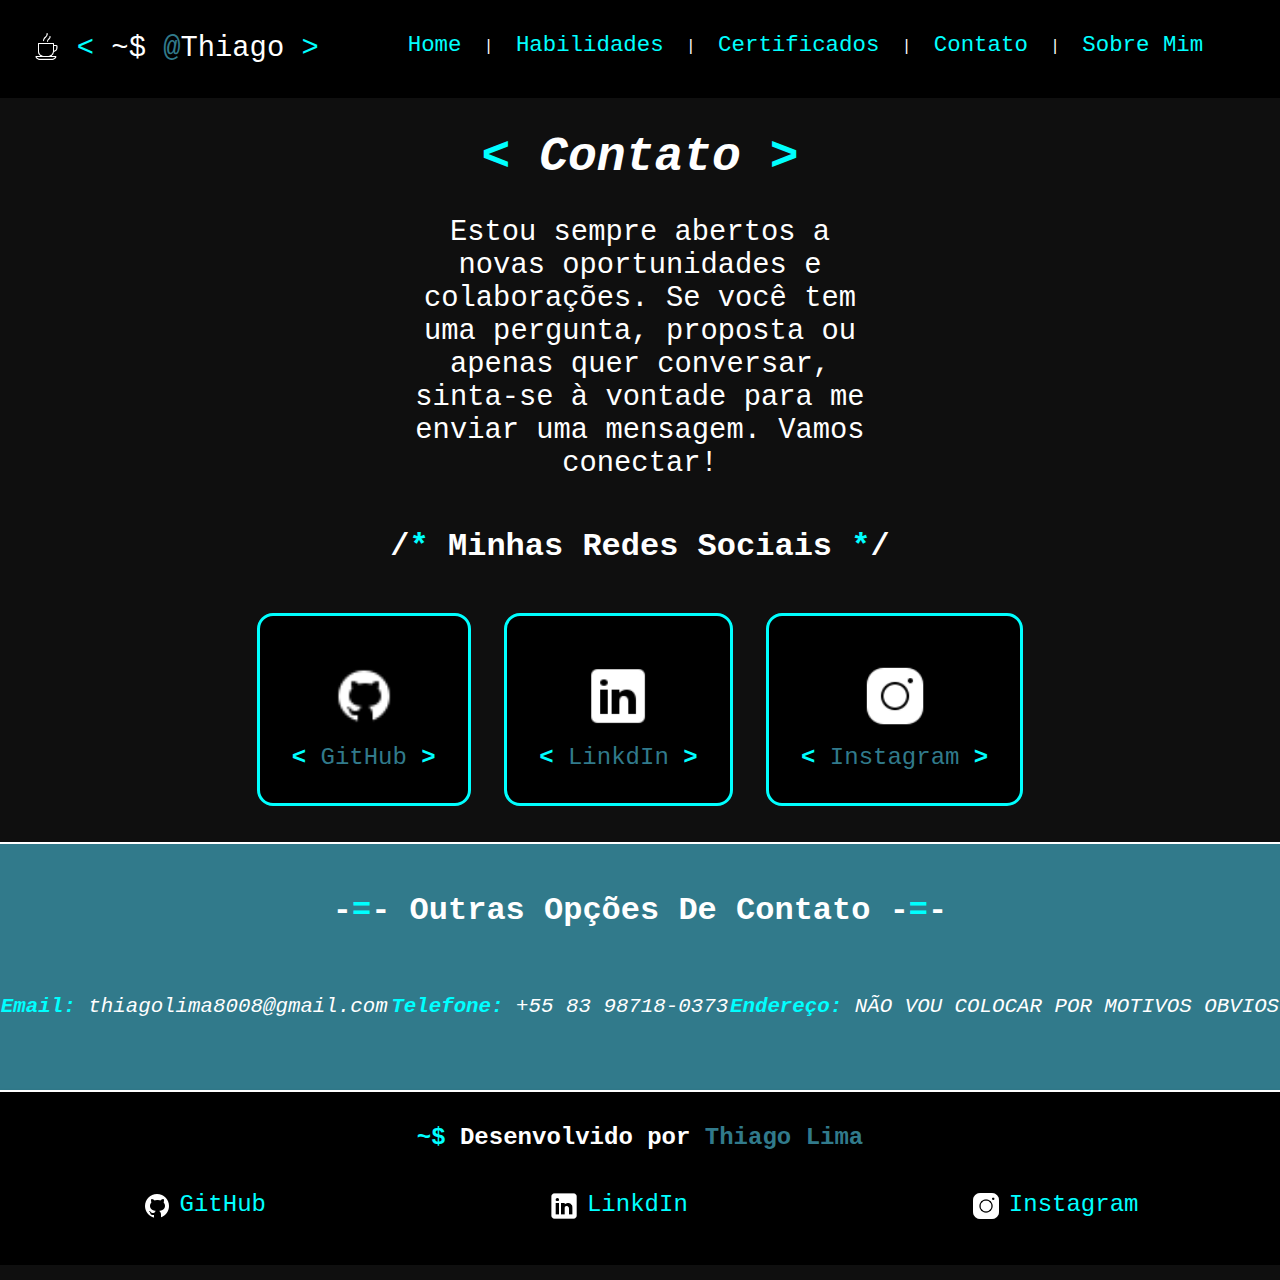
<file: html/contato.html>
<!DOCTYPE html>
<html lang="pt-BR">
<head>
    <meta charset="UTF-8">
    <link rel="stylesheet" href="../styles/contato.css">
    <title>Contato</title>
</head>

<body>
    <header class="cabecalho">
        <div class="cabecalho__esquerda">
            <a class="cafe" href="../html/cafe.html"><img class="cafe__icon" src="../imgs/icons8-café-50.png" alt="cafe"></a>
            
            <a class="cabecalho__botao__home" href="../index.html">
                <span style="color: aqua;">&lt;</span>
                <span style="color: white;"> ~$ </span>
                <span style="color: #317a8b;">@</span><span style="color: white;">Thiago</span>
                <span style="color: aqua;">&gt;</span>
            </a>
        </div>

        <div class="cabecalho__itens">
            <a class="cabecalho__item" href="../index.html">Home</a>

            <a class="cabecalho__item__divisao">|</a>

            <a class="cabecalho__item" href="../html/habilidades.html">Habilidades</a>

            <a class="cabecalho__item__divisao">|</a>

            <a class="cabecalho__item" href="../html/certificados.html">Certificados</a>

            <a class="cabecalho__item__divisao">|</a>

            <a class="cabecalho__item" href="../html/contato.html">Contato</a>

            <a class="cabecalho__item__divisao">|</a>

            <a class="cabecalho__item" href="../html/sobre.html">Sobre Mim</a>
        </div>
    </header>

    <section class="contato__secao">
        <h2 class="contato__titulo"><b class="destaque">&lt;</b> Contato <b class="destaque">&gt;</b></h2>

        <div class="card__contato">
            <p class="contato__texto">Estou sempre abertos a novas oportunidades e colaborações. Se você tem uma pergunta, proposta ou apenas quer conversar, sinta-se à vontade para me enviar uma mensagem. Vamos conectar!</p>

            <h3 class="contato__redes__sociais">/<b class="destaque">*</b> Minhas Redes Sociais <b class="destaque">*</b>/</h3>

            <div class="contato__links">
                <div class="contato__links__card">
                    <img class="logo__imagem" src="../imgs/imgs-index/icons8-github-30.png" alt="LOGO GITHUB">
                    
                    <a class="contato__link" href=""><b class="destaque">&lt;</b> GitHub <b class="destaque">&gt;</b></a>
                </div>

                <div class="contato__links__card">
                    <img class="logo__imagem" src="../imgs/imgs-index/icons8-linkedin-50.png" alt="LOGO LINKDIN">
                    
                    <a class="contato__link" href=""><b class="destaque">&lt;</b> LinkdIn <b class="destaque">&gt;</b></a>
                </div>

                <div class="contato__links__card">
                    <img class="logo__imagem" src="../imgs/imgs-index/icons8-instagram-50.png" alt="LOGO INSTAGRAM">
                    
                    <a class="contato__link" href=""><b class="destaque">&lt;</b> Instagram <b class="destaque">&gt;</b></a>
                </div>
            </div>
        </div>

        <br><br>
        <hr class="divisao__secoes">
        
        <div class="card__infos">
            <h3 class="contato__redes__sociais">-<b class="destaque">=</b>- Outras Opções De Contato -<b class="destaque">=</b>-</h3>

            <br>
            <div class="card__infos__div">
                <p class="card__infos__info"><b class="destaque">Email:</b> thiagolima8008@gmail.com</p><b></b>
                <p class="card__infos__info"><b class="destaque">Telefone:</b> +55 83 98718-0373</p>
                <p class="card__infos__info"><b class="destaque">Endereço:</b> NÃO VOU COLOCAR POR MOTIVOS OBVIOS</p>
            </div>
        </div>
    </section>
    
 

    <hr class="divisao__secoes">
    <footer class="rodape">
        <h3 class="rodape__titulo"><b class="destaque">~$</b> Desenvolvido por <b style="color: #317a8b;">Thiago Lima</b></h3>

        <div class="rodape__infos">
            <div class="rodape__links">
                <a class="rodape__links__link" href="https://github.com/DevThiagoLima"><img class="github-icon" src="../imgs/imgs-index/icons8-github-30.png" alt="">GitHub</a>
                <a class="rodape__links__link" href="https://www.linkedin.com/in/thiago-lima-224914208/"><img class="linkedin-icon" src="../imgs/imgs-index/icons8-linkedin-50.png" alt="">LinkdIn</a>
                <a class="rodape__links__link" href="https://www.instagram.com/_.https.thiago/"><img class="instagram-icon" src="../imgs/imgs-index/icons8-instagram-50.png" alt="instagram-icon">Instagram</a>
            </div>
        </div>
        <br><br>
    </footer>
</body>
</html>
</file>
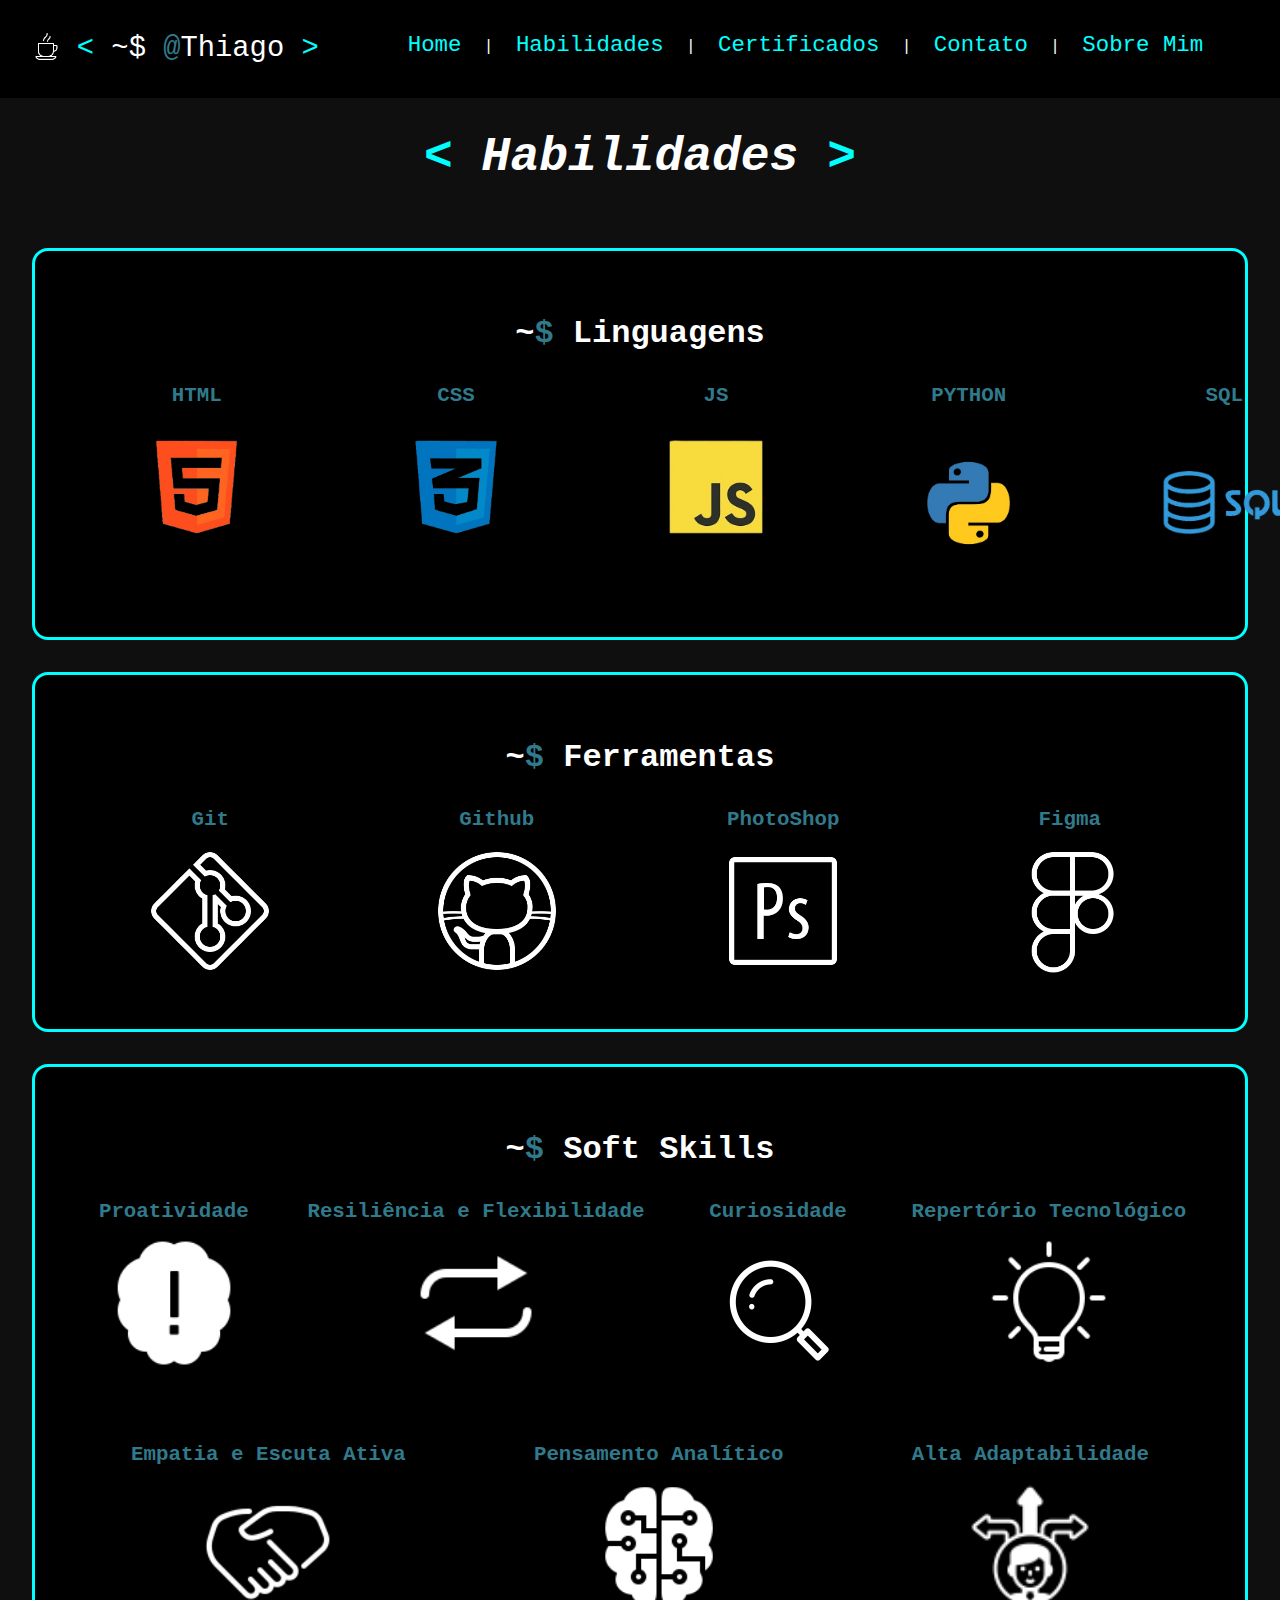
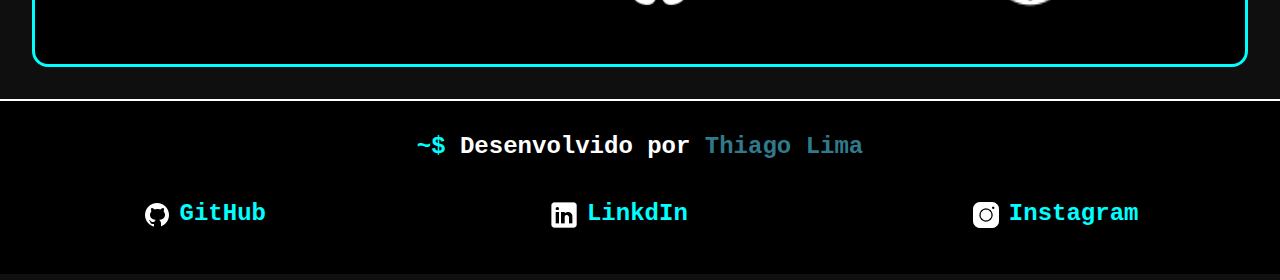
<file: html/habilidades.html>
<!DOCTYPE html>
<html lang="pt-BR">
<head>
    <meta charset="UTF-8">
    <link rel="stylesheet" href="../styles/habilidades.css">
    <title>Habilidades</title>
</head>

<body>
    <header class="cabecalho">
        <div class="cabecalho__esquerda">
            <a class="cafe" href="../html/cafe.html"><img class="cafe__icon" src="../imgs/icons8-café-50.png" alt="cafe"></a>
            
            <a class="cabecalho__botao__home" href="../index.html">
                <span style="color: aqua;">&lt;</span>
                <span style="color: white;"> ~$ </span>
                <span style="color: #317a8b;">@</span><span style="color: white;">Thiago</span>
                <span style="color: aqua;">&gt;</span>
            </a>
        </div>

        <div class="cabecalho__itens">
            <a class="cabecalho__item" href="../index.html">Home</a>

            <a class="cabecalho__item__divisao">|</a>

            <a class="cabecalho__item" href="../html/habilidades.html">Habilidades</a>

            <a class="cabecalho__item__divisao">|</a>

            <a class="cabecalho__item" href="../html/certificados.html">Certificados</a>

            <a class="cabecalho__item__divisao">|</a>

            <a class="cabecalho__item" href="../html/contato.html">Contato</a>

            <a class="cabecalho__item__divisao">|</a>

            <a class="cabecalho__item" href="../html/sobre.html">Sobre Mim</a>
        </div>
    </header>
    

    <section class="secao__conhecimentos">
        <h2 class="habilidades__titulo"><b class="destaque">&lt;</b> Habilidades <b class="destaque">&gt;</b></h2>

        <div class="linguaguens__card">
            <h5 class="linguaguens__titulo">~<a style="color: #317a8b;">$</a> Linguagens <b class="destaque"></h5>
            <div class="linguaguens">

                <div class="linguaguens__div">
                    <h4 class="linguaguens__nome">HTML</h4>
                    <img class="linguaguens__logo" src="../imgs/imgs-habilidades/Logo-HTML-5.png" alt="LOGO-HTML">
                </div>

                <div class="linguaguens__div">
                    <h4 class="linguaguens__nome">CSS</h4>
                    <img class="linguaguens__logo" src="../imgs/imgs-habilidades/Logo-CSS-3.png" alt="LOGO-CSS">
                </div>

                <div class="linguaguens__div">
                    <h4 class="linguaguens__nome">JS</h4>
                    <img class="linguaguens__logo" src="../imgs/imgs-habilidades/Logo-JS.png" alt="LOGO-JS">
                </div>

                <div class="linguaguens__div">
                    <h4 class="linguaguens__nome">PYTHON</h4>
                    <img class="linguaguens__logo python-logo" src="../imgs/imgs-habilidades/python-logo.png" alt="LOGO-PYTHON">
                </div>

                <div class="linguaguens__div">
                    <h4 class="linguaguens__nome">SQL</h4>
                    <img class="linguaguens__logo sql-logo" src="../imgs/imgs-habilidades/Logo-SQL.png" alt="LOGO-SQL">
                </div>
            </div>
        </div>

        <div class="linguaguens__card">
            <h5 class="linguaguens__titulo">~<a style="color: #317a8b;">$</a> Ferramentas <b class="destaque"></h5>
            <div class="linguaguens">

                <div class="linguaguens__div">
                    <h4 class="linguaguens__nome">Git</h4>
                    <img class="linguaguens__logo" src="../imgs/imgs-habilidades/icons8-git-500.png" alt="LOGO-GIT">
                </div>

                <div class="linguaguens__div">
                    <h4 class="linguaguens__nome">Github</h4>
                    <img class="linguaguens__logo" src="../imgs/imgs-habilidades/icons8-github-500.png" alt="LOGO-GITHUB">
                </div>

                <div class="linguaguens__div">
                    <h4 class="linguaguens__nome">PhotoShop</h4>
                    <img class="linguaguens__logo" src="../imgs/imgs-habilidades/icons8-photoshop-500.png" alt="LOGO-PHOTOSHOP">
                </div>

                <div class="linguaguens__div">
                    <h4 class="linguaguens__nome">Figma</h4>
                    <img class="linguaguens__logo" src="../imgs/imgs-habilidades/icons8-figma-500.png" alt="LOGO-FIGMA">
                </div>
            </div>
        </div>

        <div class="linguaguens__card">
            <h5 class="linguaguens__titulo">~<a style="color: #317a8b;">$</a> Soft Skills <b class="destaque"></h5>
            <div class="linguaguens">

                <div class="linguaguens__div">
                    <h4 class="linguaguens__nome">Proatividade</h4>
                    <img class="linguaguens__logo" src="../imgs/imgs-habilidades/icons8-proatividade.png" alt="LOGO-PROATIVIDADE">
                </div>

                <div class="linguaguens__div">
                    <h4 class="linguaguens__nome">Resiliência e Flexibilidade</h4>
                    <img class="linguaguens__logo" src="../imgs/imgs-habilidades/icons8-repeticao.png" alt="LOGO-FLEXIBILIDADE">
                </div>

                <div class="linguaguens__div">
                    <h4 class="linguaguens__nome">Curiosidade</h4>
                    <img class="linguaguens__logo" src="../imgs/imgs-habilidades/icons8-lupa.png" alt="LOGO-CURIOSIDADE">
                </div>

                <div class="linguaguens__div">
                    <h4 class="linguaguens__nome">Repertório Tecnológico</h4>
                    <img class="linguaguens__logo" src="../imgs/imgs-habilidades/icons8-lampada.png" alt="LOGO-REPERTORIO">
                </div>
            </div>

            <br><br><br>
            <div class="linguaguens">

                <div class="linguaguens__div">
                    <h4 class="linguaguens__nome">Empatia e Escuta Ativa</h4>
                    <img class="linguaguens__logo" src="../imgs/imgs-habilidades/icons8-handshake.png" alt="LOGO-EMPATIA">
                </div>

                <div class="linguaguens__div">
                    <h4 class="linguaguens__nome">Pensamento Analítico</h4>
                    <img class="linguaguens__logo" src="../imgs/imgs-habilidades/icons8-brain-100.png" alt="LOGO-PENSAMENTO">
                </div>

                <div class="linguaguens__div">
                    <h4 class="linguaguens__nome">Alta Adaptabilidade</h4>
                    <img class="linguaguens__logo" src="../imgs/imgs-habilidades/icons8-flexibility-68.png" alt="LOGO-ADAPTABILIDADE">
                </div>
            </div>
        </div>
    </section>


    <hr class="divisao__secoes">
    <footer class="rodape">
        <h3 class="rodape__titulo"><b class="destaque">~$</b> Desenvolvido por <b style="color: #317a8b;">Thiago Lima</b></h3>

        <div class="rodape__infos">
            <div class="rodape__links">
                <a class="rodape__links__link" href="https://github.com/DevThiagoLima" target="_blank"><img class="github-icon" src="../imgs/imgs-index/icons8-github-30.png" alt="">GitHub</a>
                <a class="rodape__links__link" href="https://www.linkedin.com/in/thiago-lima-224914208/" target="_blank"><img class="linkedin-icon" src="../imgs/imgs-index/icons8-linkedin-50.png" alt="">LinkdIn</a>
                <a class="rodape__links__link" href="https://www.instagram.com/_.https.thiago/" target="_blank"><img class="instagram-icon" src="../imgs/imgs-index/icons8-instagram-50.png" alt="instagram-icon">Instagram</a>
            </div>
        </div>
        <br><br>
    </footer>
</body>
</html>
</file>
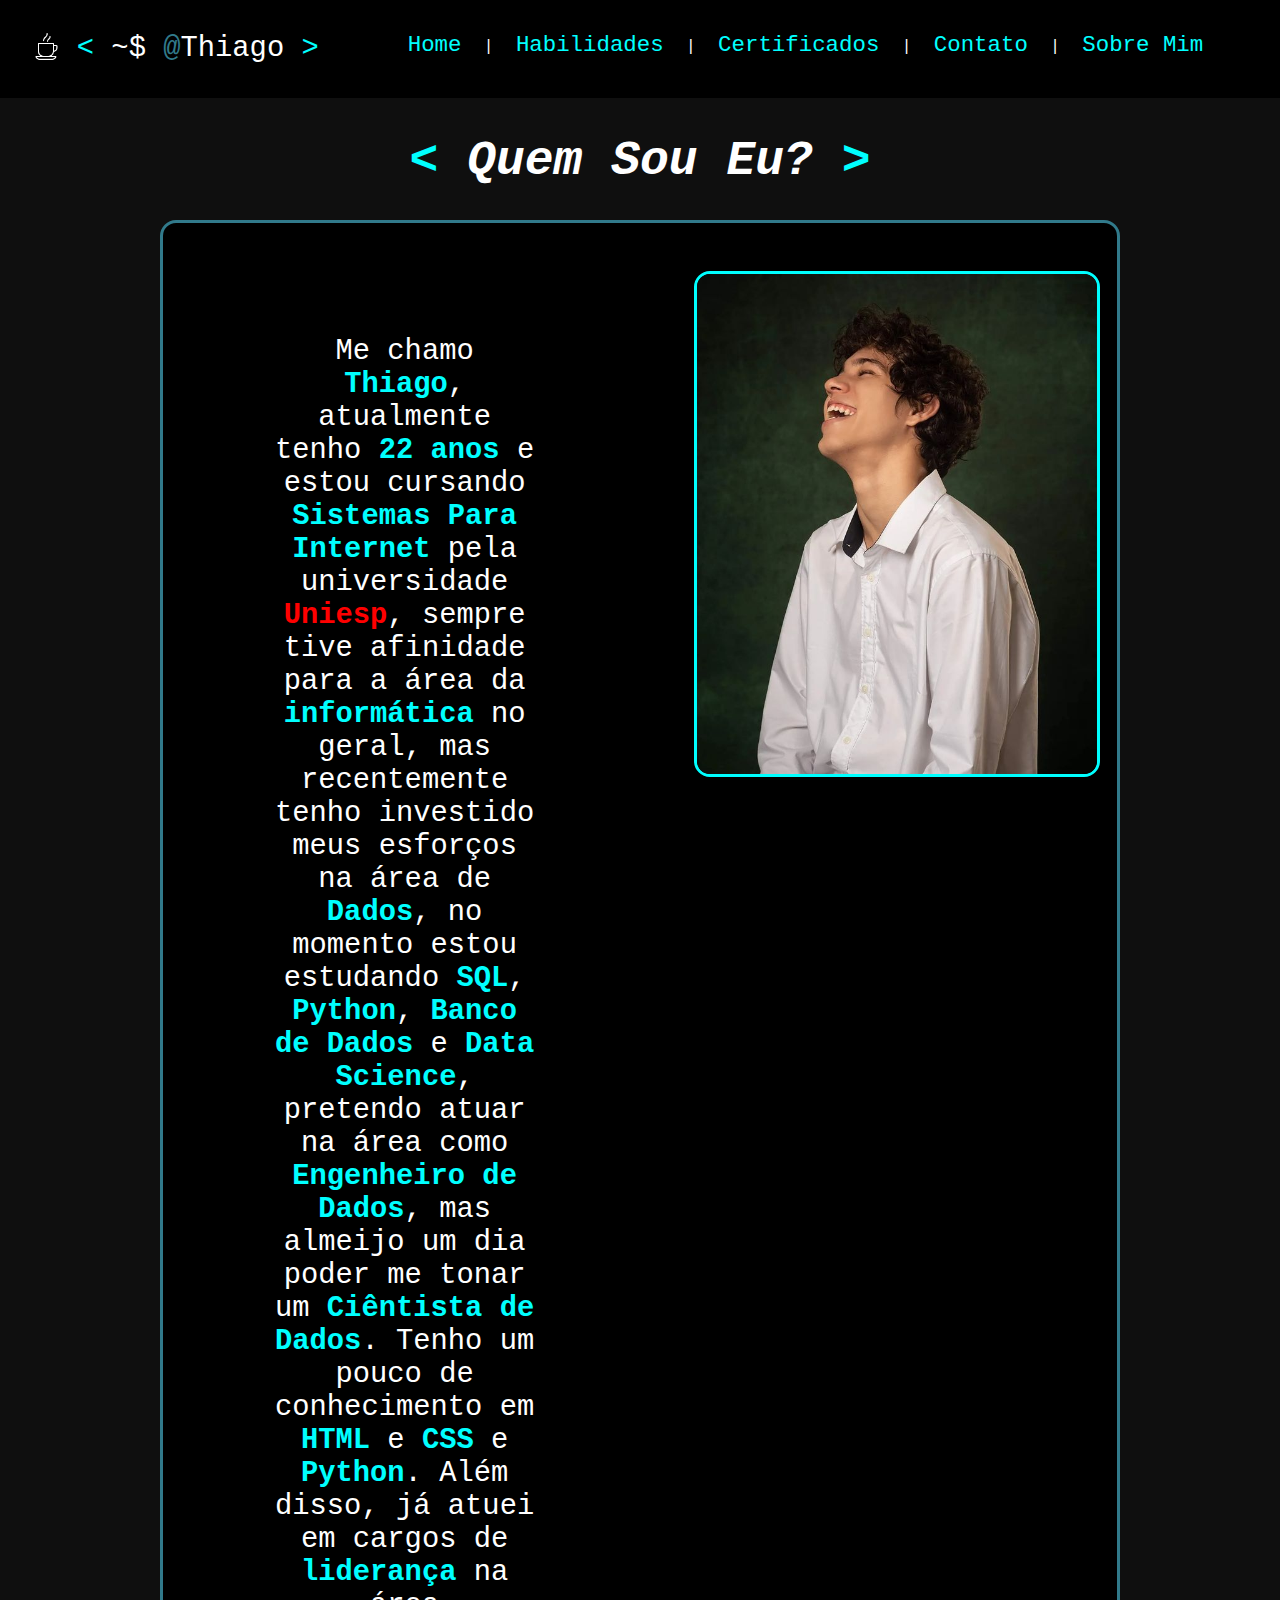
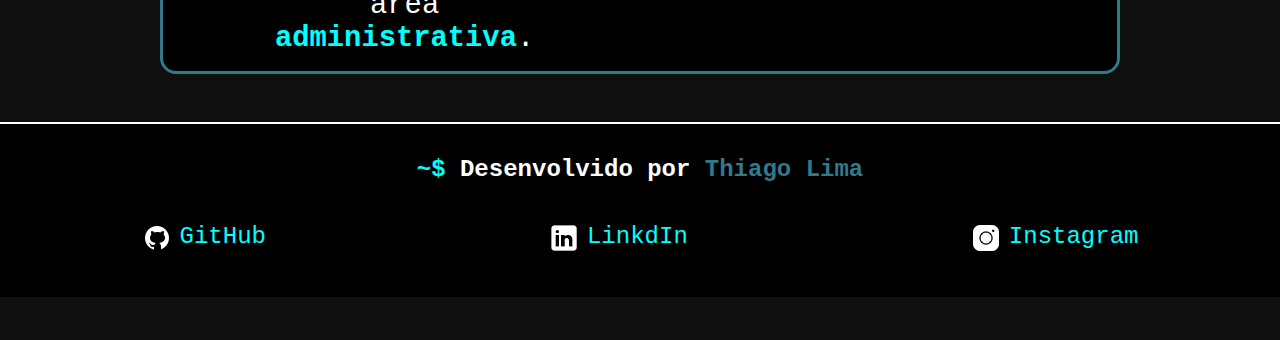
<file: html/sobre.html>
<!DOCTYPE html>
<html lang="pt-BR">
<head>
    <meta charset="UTF-8">
    <link rel="stylesheet" href="../styles/sobre.css">
    <title>Sobre Mim</title>
</head>

<body>
    <header class="cabecalho">
        <div class="cabecalho__esquerda">
            <a class="cafe" href="../html/cafe.html"><img class="cafe__icon" src="../imgs/icons8-café-50.png" alt="cafe"></a>
            
            <a class="cabecalho__botao__home" href="../index.html">
                <span style="color: aqua;">&lt;</span>
                <span style="color: white;"> ~$ </span>
                <span style="color: #317a8b;">@</span><span style="color: white;">Thiago</span>
                <span style="color: aqua;">&gt;</span>
            </a>
        </div>

        <div class="cabecalho__itens">
            <a class="cabecalho__item" href="../index.html">Home</a>

            <a class="cabecalho__item__divisao">|</a>

            <a class="cabecalho__item" href="../html/habilidades.html">Habilidades</a>

            <a class="cabecalho__item__divisao">|</a>

            <a class="cabecalho__item" href="../html/certificados.html">Certificados</a>

            <a class="cabecalho__item__divisao">|</a>

            <a class="cabecalho__item" href="../html/contato.html">Contato</a>

            <a class="cabecalho__item__divisao">|</a>

            <a class="cabecalho__item" href="../html/sobre.html">Sobre Mim</a>
        </div>
    </header>




    <section class="sobre">
        <br><br>
        <h2 class="secao__sobre__titulo"><b class="destaque">&lt;</b> <i>Quem Sou Eu?</i> <b class="destaque">&gt;</b></h2>

        <div class="secao__sobre__esquerda">
            <p class="secao__sobre__texto">Me chamo <b class="destaque">Thiago</b>, atualmente tenho <b class="destaque">22 anos</b> e estou cursando <b class="destaque">Sistemas Para Internet</b> pela universidade <b style="color: red;">Uniesp</b>, sempre tive afinidade para a área da <b class="destaque">informática</b> no geral, mas recentemente tenho investido meus esforços na área de <b class="destaque">Dados</b>, no momento estou estudando <b class="destaque">SQL</b>, <b class="destaque">Python</b>, <b class="destaque">Banco de Dados</b> e <b class="destaque">Data Science</b>, pretendo atuar na área como <b class="destaque">Engenheiro de Dados</b>, mas almeijo um dia poder me tonar um <b class="destaque">Ciêntista de Dados</b>. Tenho um pouco de conhecimento em <b class="destaque">HTML</b> e <b class="destaque">CSS</b> e <b class="destaque">Python</b>. Além disso, já atuei em cargos de <b class="destaque">liderança</b> na área <b class="destaque">administrativa</b>.</p>

            <img class="sobre__foto__perfil" src="../imgs/imgs-sobre/Foto Perfil.jpg" alt="">
        </div>
    </section>

    <hr class="divisao__secoes">
    <footer class="rodape">
        <h3 class="rodape__titulo"><b class="destaque">~$</b> Desenvolvido por <b style="color: #317a8b;">Thiago Lima</b></h3>

        <div class="rodape__infos">
            <div class="rodape__links">
                <a class="rodape__links__link" href="https://github.com/DevThiagoLima"><img class="github-icon" src="../imgs/imgs-index/icons8-github-30.png" alt="">GitHub</a>
                <a class="rodape__links__link" href="https://www.linkedin.com/in/thiago-lima-224914208/"><img class="linkedin-icon" src="../imgs/imgs-index/icons8-linkedin-50.png" alt="">LinkdIn</a>
                <a class="rodape__links__link" href="https://www.instagram.com/_.https.thiago/"><img class="instagram-icon" src="../imgs/imgs-index/icons8-instagram-50.png" alt="instagram-icon">Instagram</a>
            </div>
        </div>
        <br><br>
    </footer>
</body>
</html>
</file>
<file: styles/index.css>
:root {

    /* VARIAVEIS DE CORES */

    --cor-preto-nav-bar: #000000;
    --cor-preto-fundo: #0f0f0f;

    --cor-azul-fonte: aqua;
    --cor-azul-claro-fonte: #317a8b;

    /* VARIAVEIS DE FONTES */

    --fonte-nav-bar: monospace, sans-serif;
}

/* RESET CSS */

* {
    padding: 0;
    margin: 0;
}

body {
    background-color: var(--cor-preto-fundo);
    color: white;
}

.destaque {
    color: var(--cor-azul-fonte);
}

.divisao__secoes {
    border: 0; /* Remove a borda padrão */
    height: 2px; /* Define a altura da linha */
    background-color: #ffffff; /* Define a cor da linha */
    box-shadow: 0 4px 6px rgba(0, 0, 0, 0.2); /* Sombra */
}

/* CSS DO HEADER */

.cabecalho {
    display: flex;
    padding: 2rem;
    justify-content: space-between;
    background-color: var(--cor-preto-nav-bar);

    font-family: var(--fonte-nav-bar);
}

.cabecalho__esquerda {
    display: flex;
    align-items: center;
}

.cafe {
    color: white;
    padding: 0px 1rem 0px 0rem;
}

.cafe__icon {
    height: 1.8rem;
}

.cabecalho__botao__home {
    font-size: 1.8rem;
    text-decoration: none;
}

.cabecalho__itens {
    padding-right: 2rem;
    color: var(--cor-azul-fonte);
}

.cabecalho__item {
    font-size: 1.4em;
    padding: 0.8rem;
    align-items: right;
    color: var(--cor-azul-fonte);
    text-decoration: none;
    font-family: var(--fonte-nav-bar);
}

.cabecalho__item:hover {
    color: #317a8b;
}

.cabecalho__item__divisao {
    text-decoration: none;
    color: white;
}





/* CSS SEÇÃO 1 - BANNER */


.secao1__card {
    display: flex;
    flex-direction: row;
    justify-content: space-around;
    align-items: center;
}

.secao1__card__box1 {
    padding: 2rem 0px 5rem 5rem;
    font-family: var(--fonte-nav-bar);
}

.secao1__card__box1__titulo {
    font-size: 4em;
    color: var(--cor-azul-claro-fonte);
}

.secao1__card__box1__texto {
    font-size: 2.5em;
}

.secao1__card__box2__imagem {
    height: 800px;
    width: 800px;
    animation: jump 2s infinite;
}

@keyframes jump { 0% { transform: translateY(0); } 50% { transform: translateY(-30px); } 100% { transform: translateY(0); } }



/* CSS SEÇÃO 2 - TECNOLOGIAS */

.secao2__tecnologias__titulo {
    font-size: 3.5em;
    text-align: center;
    padding: 2rem;
    font-family: var(--fonte-nav-bar);
}

.secao2__card_html {
    display: flex;
    justify-content: space-around;
    align-items: center;
}

.secao2__card_html__logo {
    padding-left: 2rem;
}

.secao2__card__titulo {
    font-family: var(--fonte-nav-bar);
    font-size: 2.8rem;
    padding: 2rem;
    text-align: center;
}

.secao2__card__texto {
    padding: 2rem 2rem 0px 0px;
    width: 40vw;
    text-align: center;
}

.secao2__bloco__texto__html {
    font-family: var(--fonte-nav-bar);
    font-size: 1.5rem;
}

.logo-js {
    height: 500px;
}

.logo-sql {
    height: 300px;
}

.logo-python {
    height: 500px;
}

/* CSS SEÇÃO 3 - PROJETOS */

.box1 {
    background-color: black;
    font-size: 36px;
    margin: 2rem;
    border-radius: 16px;
    border: solid;
    border-color: var(--cor-azul-claro-fonte);
}

.box1__card1 {
    display: flex;
    padding: 1rem;
}

.box1__titulo {
    font-family: var(--fonte-nav-bar);
    padding: 2rem;
    text-align: center;
    padding-top: 3rem;
}

.box1__card1__imagem {
    width: 800px;
    padding: 2rem;
}

.box1__card1__texto {
    font-family: var(--fonte-nav-bar);
    font-size: 0.8em;
    padding: 2rem 3rem 2rem 3rem;
    text-align: center;
}

.box__botoes {
    text-decoration: none;
    margin: 2rem;
    color: white;
}

.box2__card2__imagem {
    height: 400px;
    width: 800px;
    padding: 2rem;
}

.boxgif__card1 {
    display: flex;
    justify-content: center;
    padding: 1rem;
}

.boxgif__card2__imagem {
    height: 500px;
    border-radius: 16px;
    border: solid, var(--cor-azul-fonte);
}





/* CSS RODAPE */

.rodape {
    background-color: #000000;
}

.rodape__titulo {
    font-family: var(--fonte-nav-bar);
    font-size: 1.5rem;
    padding: 2rem;
    text-align: center;
}

.rodape__links{
    display: flex;
    justify-content: space-around;
}

.rodape__links__link {
    display: flex;
    text-decoration: none;
    font-family: var(--fonte-nav-bar);
    font-size: 1.5em;
    padding: 0.5rem;
    color: var(--cor-azul-fonte);
}

.rodape__links__link:hover {
    color: #317a8b;
}

.github-icon {
    height: 30px;
    width: 30px;
    padding-right: 0.5rem;
}

.linkedin-icon {
    height: 30px;
    width: 30px;
    padding-right: 0.5rem;
}

.instagram-icon {
    height: 30px;
    width: 30px;
    padding-right: 0.5rem;
}
</file>
<file: styles/cafe.css>
:root {

    /* VARIAVEIS DE CORES */

    --cor-preto-nav-bar: #000000;
    --cor-preto-fundo: #0f0f0f;

    --cor-azul-fonte: aqua;
    --cor-azul-claro-fonte: #317a8b;

    /* VARIAVEIS DE FONTES */

    --fonte-nav-bar: monospace, sans-serif;
}

/* RESET CSS */

* {
    padding: 0;
    margin: 0;
}

body {
    background-color: var(--cor-preto-fundo);
    color: white;
}

.destaque {
    color: var(--cor-azul-fonte);
}

.divisao__secoes {
    border: 0; /* Remove a borda padrão */
    height: 2px; /* Define a altura da linha */
    background-color: #ffffff; /* Define a cor da linha */
    box-shadow: 0 4px 6px rgba(0, 0, 0, 0.2); /* Sombra */
}

/* CSS DO HEADER */

.cabecalho {
    display: flex;
    padding: 2rem;
    justify-content: space-between;
    background-color: var(--cor-preto-nav-bar);

    font-family: var(--fonte-nav-bar);
}

.cabecalho__esquerda {
    display: flex;
    align-items: center;
}

.cafe {
    color: white;
    padding: 0px 1rem 0px 0rem;
}

.cafe__icon {
    height: 1.8rem;
}

.cabecalho__botao__home {
    font-size: 1.8rem;
    text-decoration: none;
}

.cabecalho__itens {
    padding-right: 2rem;
    color: var(--cor-azul-fonte);
}

.cabecalho__item {
    font-size: 1.4em;
    padding: 0.8rem;
    align-items: right;
    color: var(--cor-azul-fonte);
    text-decoration: none;
    font-family: var(--fonte-nav-bar);
}

.cabecalho__item:hover {
    color: #317a8b;
}

.cabecalho__item__divisao {
    text-decoration: none;
    color: white;
}





/* CSS SEÇÃO 1 - DOAÇÃO */

.box__cafe {
    background-color: black;
    margin: 3rem;
    border-radius: 16px;
    border: solid, aqua;
}

.card__cafe__titulo {
    font-family: var(--fonte-nav-bar);
    font-size: 3em;
    padding: 2rem;
    text-align: center;
}

.card__cafe__div {
    display: flex;
    padding-left: 5rem;
    padding-right: 5rem;
}

.gif-cafe {
    height: 400px;
    border-radius: 16px;
    border: solid, aqua;
    margin: 3rem;
}

.card__cafe__texto {
    font-family: var(--fonte-nav-bar);
    font-size: 1.4em;
    padding: 2rem;
    text-align: center;
}


/* CSS RODAPE */

.rodape {
    background-color: #000000;
}

.rodape__titulo {
    font-family: var(--fonte-nav-bar);
    font-size: 1.5rem;
    padding: 2rem;
    text-align: center;
}

.rodape__links{
    display: flex;
    justify-content: space-around;
}

.rodape__links__link {
    display: flex;
    text-decoration: none;
    font-family: var(--fonte-nav-bar);
    font-size: 1.5em;
    padding: 0.5rem;
    color: var(--cor-azul-fonte);
}

.rodape__links__link:hover {
    color: #317a8b;
}

.github-icon {
    height: 30px;
    width: 30px;
    padding-right: 0.5rem;
}

.linkedin-icon {
    height: 30px;
    width: 30px;
    padding-right: 0.5rem;
}

.instagram-icon {
    height: 30px;
    width: 30px;
    padding-right: 0.5rem;
}
</file>
<file: styles/certificados.css>
:root {

    /* VARIAVEIS DE CORES */

    --cor-preto-nav-bar: #000000;
    --cor-preto-fundo: #0f0f0f;

    --cor-azul-fonte: aqua;
    --cor-azul-claro-fonte: #317a8b;

    /* VARIAVEIS DE FONTES */

    --fonte-nav-bar: monospace, sans-serif;
}

/* RESET CSS */

* {
    padding: 0;
    margin: 0;
}

body {
    background-color: var(--cor-preto-fundo);
    color: white;
}

.destaque {
    color: var(--cor-azul-fonte);
}

.divisao__secoes {
    border: 0; /* Remove a borda padrão */
    height: 2px; /* Define a altura da linha */
    background-color: #ffffff; /* Define a cor da linha */
    box-shadow: 0 4px 6px rgba(0, 0, 0, 0.2); /* Sombra */
}

/* CSS DO HEADER */

.cabecalho {
    display: flex;
    padding: 2rem;
    justify-content: space-between;
    background-color: var(--cor-preto-nav-bar);

    font-family: var(--fonte-nav-bar);
}

.cabecalho__esquerda {
    display: flex;
    align-items: center;
}

.cafe {
    color: white;
    padding: 0px 1rem 0px 0rem;
}

.cafe__icon {
    height: 1.8rem;
}

.cabecalho__botao__home {
    font-size: 1.8rem;
    text-decoration: none;
}

.cabecalho__itens {
    padding-right: 2rem;
    color: var(--cor-azul-fonte);
}

.cabecalho__item {
    font-size: 1.4em;
    padding: 0.8rem;
    align-items: right;
    color: var(--cor-azul-fonte);
    text-decoration: none;
    font-family: var(--fonte-nav-bar);
}

.cabecalho__item:hover {
    color: #317a8b;
}

.cabecalho__item__divisao {
    text-decoration: none;
    color: white;
}



/* CSS SEÇÃO 1 - CERTIFICADOS */


.certificado__titulo {
    text-align: center;
    font-family: var(--fonte-nav-bar);
    font-size: 3rem;
    font-style: italic;
    padding: 2rem;
    padding-bottom: 0rem;
}

.certificado__card {
    background-color: black;
    margin: 2rem 5rem 3rem 5rem;
    padding: 0rem 4rem;
    display: flex;
    justify-content: space-around;
    border-radius: 16px;
    border: solid, aqua;
}

.certificado__foto {
    padding: 1.5rem 1.5rem 1.5rem 0rem;
}

.certificado__div {
    display: flex;
    flex-direction: column;
    justify-content: center;
}

.certificado__div__titulo {
    font-family: var(--fonte-nav-bar);
    font-size: 2em;
    text-align: center;
}

.certificado__div__texto {
    font-family: var(--fonte-nav-bar);
    font-size: 1.25em;
    padding: 2rem;
    text-align: center;
}

.certificado__div__link {
    text-decoration: none;
    font-family: var(--fonte-nav-bar);
    font-size: 1.5em;
    text-align: center;
    color: #317a8b;
}


/* CSS RODAPE */

.rodape {
    background-color: #000000;
}

.rodape__titulo {
    font-family: var(--fonte-nav-bar);
    font-size: 1.5rem;
    padding: 2rem;
    text-align: center;
}

.rodape__links{
    display: flex;
    justify-content: space-around;
}

.rodape__links__link {
    display: flex;
    text-decoration: none;
    font-family: var(--fonte-nav-bar);
    font-size: 1.5em;
    padding: 0.5rem;
    color: var(--cor-azul-fonte);
}

.rodape__links__link:hover {
    color: #317a8b;
}

.github-icon {
    height: 30px;
    width: 30px;
    padding-right: 0.5rem;
}

.linkedin-icon {
    height: 30px;
    width: 30px;
    padding-right: 0.5rem;
}

.instagram-icon {
    height: 30px;
    width: 30px;
    padding-right: 0.5rem;
}
</file>
<file: styles/contato.css>
:root {

    /* VARIAVEIS DE CORES */

    --cor-preto-nav-bar: #000000;
    --cor-preto-fundo: #0f0f0f;

    --cor-azul-fonte: aqua;
    --cor-azul-claro-fonte: #317a8b;

    /* VARIAVEIS DE FONTES */

    --fonte-nav-bar: monospace, sans-serif;
}

/* RESET CSS */

* {
    padding: 0;
    margin: 0;
}

body {
    background-color: var(--cor-preto-fundo);
    color: white;
}

.destaque {
    color: var(--cor-azul-fonte);
}

.divisao__secoes {
    border: 0; /* Remove a borda padrão */
    height: 2px; /* Define a altura da linha */
    background-color: #ffffff; /* Define a cor da linha */
    box-shadow: 0 4px 6px rgba(0, 0, 0, 0.2); /* Sombra */
}

/* CSS DO HEADER */

.cabecalho {
    display: flex;
    padding: 2rem;
    justify-content: space-between;
    background-color: var(--cor-preto-nav-bar);

    font-family: var(--fonte-nav-bar);
}

.cabecalho__esquerda {
    display: flex;
    align-items: center;
}

.cafe {
    color: white;
    padding: 0px 1rem 0px 0rem;
}

.cafe__icon {
    height: 1.8rem;
}

.cabecalho__botao__home {
    font-size: 1.8rem;
    text-decoration: none;
}

.cabecalho__itens {
    padding-right: 2rem;
    color: var(--cor-azul-fonte);
}

.cabecalho__item {
    font-size: 1.4em;
    padding: 0.8rem;
    align-items: right;
    color: var(--cor-azul-fonte);
    text-decoration: none;
    font-family: var(--fonte-nav-bar);
}

.cabecalho__item:hover {
    color: #317a8b;
}

.cabecalho__item__divisao {
    text-decoration: none;
    color: white;
}



/* CSS SEÇÃO 1 - CONTATO */

.contato__links__card {
    align-items: center;
}

.card__contato {
    padding-left: 15rem;
    padding-right: 15rem;
}

.contato__titulo {
    font-family: var(--fonte-nav-bar);
    font-size: 3rem;
    text-align: center;
    font-style: italic;
    padding: 2rem;
}

.contato__texto {
    font-family: var(--fonte-nav-bar);
    font-size: 1.8rem;
    padding-left: 10rem;
    padding-right: 10rem;
    text-align: center;
}

.contato__redes__sociais {
    text-align: center;
    padding: 3rem;
    font-family: var(--fonte-nav-bar);
    font-size: 2rem;
}

.contato__links {
    display: flex;
    justify-content: space-around;
    align-items: center;
}

.contato__link {
    text-decoration: none;
    font-family: var(--fonte-nav-bar);
    color: #317a8b;
    font-size: 1.5em;
}

.logo__imagem {
    height: 4rem;
    width: 4rem;
    padding: 1rem;
}

.contato__links__card {
    display: flex;
    flex-direction: column;
    background-color: black;
    border-radius: 16px;
    border: solid, aqua;
    padding: 2rem;
}

.card__infos {
    background-color: var(--cor-azul-claro-fonte);
}

.card__infos__div {
    display: flex;
    justify-content: space-around;
}

.card__infos__info {
    font-family: var(--fonte-nav-bar);
    font-size: 1.3em;
    padding-bottom: 4.5rem;
    font-style: italic;
}

/* CSS RODAPE */

.rodape {
    background-color: #000000;
}

.rodape__titulo {
    font-family: var(--fonte-nav-bar);
    font-size: 1.5rem;
    padding: 2rem;
    text-align: center;
}

.rodape__links{
    display: flex;
    justify-content: space-around;
}

.rodape__links__link {
    display: flex;
    text-decoration: none;
    font-family: var(--fonte-nav-bar);
    font-size: 1.5em;
    padding: 0.5rem;
    color: var(--cor-azul-fonte);
}

.rodape__links__link:hover {
    color: #317a8b;
}

.github-icon {
    height: 30px;
    width: 30px;
    padding-right: 0.5rem;
}

.linkedin-icon {
    height: 30px;
    width: 30px;
    padding-right: 0.5rem;
}

.instagram-icon {
    height: 30px;
    width: 30px;
    padding-right: 0.5rem;
}
</file>
<file: styles/habilidades.css>
:root {

    /* VARIAVEIS DE CORES */

    --cor-preto-nav-bar: #000000;
    --cor-preto-fundo: #0f0f0f;

    --cor-azul-fonte: aqua;
    --cor-azul-claro-fonte: #317a8b;

    /* VARIAVEIS DE FONTES */

    --fonte-nav-bar: monospace, sans-serif;
}

/* RESET CSS */

* {
    padding: 0;
    margin: 0;
}

body {
    background-color: var(--cor-preto-fundo);
    color: white;
}

.destaque {
    color: var(--cor-azul-fonte);
}

.divisao__secoes {
    border: 0; /* Remove a borda padrão */
    height: 2px; /* Define a altura da linha */
    background-color: #ffffff; /* Define a cor da linha */
    box-shadow: 0 4px 6px rgba(0, 0, 0, 0.2); /* Sombra */
}

/* CSS DO HEADER */

.cabecalho {
    display: flex;
    padding: 2rem;
    justify-content: space-between;
    background-color: var(--cor-preto-nav-bar);

    font-family: var(--fonte-nav-bar);
}

.cabecalho__esquerda {
    display: flex;
    align-items: center;
}

.cafe {
    color: white;
    padding: 0px 1rem 0px 0rem;
}

.cafe__icon {
    height: 1.8rem;
}

.cabecalho__botao__home {
    font-size: 1.8rem;
    text-decoration: none;
}

.cabecalho__itens {
    padding-right: 2rem;
    color: var(--cor-azul-fonte);
}

.cabecalho__item {
    font-size: 1.4em;
    padding: 0.8rem;
    align-items: right;
    color: var(--cor-azul-fonte);
    text-decoration: none;
    font-family: var(--fonte-nav-bar);
}

.cabecalho__item:hover {
    color: #317a8b;
}

.cabecalho__item__divisao {
    text-decoration: none;
    color: white;
}



/* CSS SECAO 1 - HABILIDADES */

.habilidades__titulo {
    font-family: var(--fonte-nav-bar);
    font-size: 3rem;
    padding: 2rem;
    text-align: center;
    font-style: italic;
}

.linguaguens__card {
    background-color: black;
    margin: 2rem;
    border-radius: 16px;
    border: solid, aqua;
    padding: 2rem;
}

.linguaguens__titulo {
    font-family: var(--fonte-nav-bar);
    font-size: 2em;
    padding: 2rem;
    text-align: center;
    color: white;
}

.linguaguens {
    display: flex;
    justify-content: space-around;
    font-family: var(--fonte-nav-bar);
    font-size: 1.3em;
    text-align: center;
    color: #317a8b;
}

.linguaguens__logo {
    height: 8rem;
    padding: 1rem;
}

.python-logo {
    height: 10rem;
}

.sql-logo {
    height: 4rem;
    padding: 4rem;
}


/* CSS RODAPE */

.rodape {
    background-color: #000000;
}

.rodape__titulo {
    font-family: var(--fonte-nav-bar);
    font-size: 1.5rem;
    padding: 2rem;
    text-align: center;
    color: white;
}

.rodape__links{
    display: flex;
    justify-content: space-around;
}

.rodape__links__link {
    display: flex;
    text-decoration: none;
    font-family: var(--fonte-nav-bar);
    font-size: 1.5em;
    padding: 0.5rem;
    color: var(--cor-azul-fonte);
}

.rodape__links__link:hover {
    color: #317a8b;
}

.github-icon {
    height: 30px;
    width: 30px;
    padding-right: 0.5rem;
}

.linkedin-icon {
    height: 30px;
    width: 30px;
    padding-right: 0.5rem;
}

.instagram-icon {
    height: 30px;
    width: 30px;
    padding-right: 0.5rem;
}
</file>
<file: styles/sobre.css>
:root {

    /* VARIAVEIS DE CORES */

    --cor-preto-nav-bar: #000000;
    --cor-preto-fundo: #0f0f0f;

    --cor-azul-fonte: aqua;
    --cor-azul-claro-fonte: #317a8b;

    /* VARIAVEIS DE FONTES */

    --fonte-nav-bar: monospace, sans-serif;
}

/* RESET CSS */

* {
    padding: 0;
    margin: 0;
}

body {
    background-color: var(--cor-preto-fundo);
    color: white;
}

.destaque {
    color: var(--cor-azul-fonte);
}

.divisao__secoes {
    border: 0; /* Remove a borda padrão */
    height: 2px; /* Define a altura da linha */
    background-color: #ffffff; /* Define a cor da linha */
    box-shadow: 0 4px 6px rgba(0, 0, 0, 0.2); /* Sombra */
}

/* CSS DO HEADER */

.cabecalho {
    display: flex;
    padding: 2rem;
    justify-content: space-between;
    background-color: var(--cor-preto-nav-bar);

    font-family: var(--fonte-nav-bar);
}

.cabecalho__esquerda {
    display: flex;
    align-items: center;
}

.cafe {
    color: white;
    padding: 0px 1rem 0px 0rem;
}

.cafe__icon {
    height: 1.8rem;
}

.cabecalho__botao__home {
    font-size: 1.8rem;
    text-decoration: none;
}

.cabecalho__itens {
    padding-right: 2rem;
    color: var(--cor-azul-fonte);
}

.cabecalho__item {
    font-size: 1.4em;
    padding: 0.8rem;
    align-items: right;
    color: var(--cor-azul-fonte);
    text-decoration: none;
    font-family: var(--fonte-nav-bar);
}

.cabecalho__item:hover {
    color: #317a8b;
}

.cabecalho__item__divisao {
    text-decoration: none;
    color: white;
}




/* CSS SEÇÃO - SOBRE */

.secao__sobre__esquerda {
    display: flex;
    margin: 2rem 10rem 3rem 10rem;
    vertical-align: middle;
    background-color: black;
    padding: 3rem 2rem 1rem 2rem;
    border-radius: 1rem;
    border: solid, #317a8b;
}

.secao__sobre__titulo {
    font-family: var(--fonte-nav-bar);
    font-size: 3em;
    text-align: center;
}

.secao__sobre__texto {
    font-family: var(--fonte-nav-bar);
    font-size: 1.8em;
    padding-left: 5rem;
    padding-right: 10rem;
    padding-top: 4rem;
    text-align: center;
}

.sobre__foto__perfil {
    border-radius: 1rem;
    border: solid, aqua;
    height: 500px;
}


/* CSS RODAPE */

.rodape {
    background-color: #000000;
}

.rodape__titulo {
    font-family: var(--fonte-nav-bar);
    font-size: 1.5rem;
    padding: 2rem;
    text-align: center;
}

.rodape__links{
    display: flex;
    justify-content: space-around;
}

.rodape__links__link {
    display: flex;
    text-decoration: none;
    font-family: var(--fonte-nav-bar);
    font-size: 1.5em;
    padding: 0.5rem;
    color: var(--cor-azul-fonte);
}

.rodape__links__link:hover {
    color: #317a8b;
}

.github-icon {
    height: 30px;
    width: 30px;
    padding-right: 0.5rem;
}

.linkedin-icon {
    height: 30px;
    width: 30px;
    padding-right: 0.5rem;
}

.instagram-icon {
    height: 30px;
    width: 30px;
    padding-right: 0.5rem;
}
</file>
